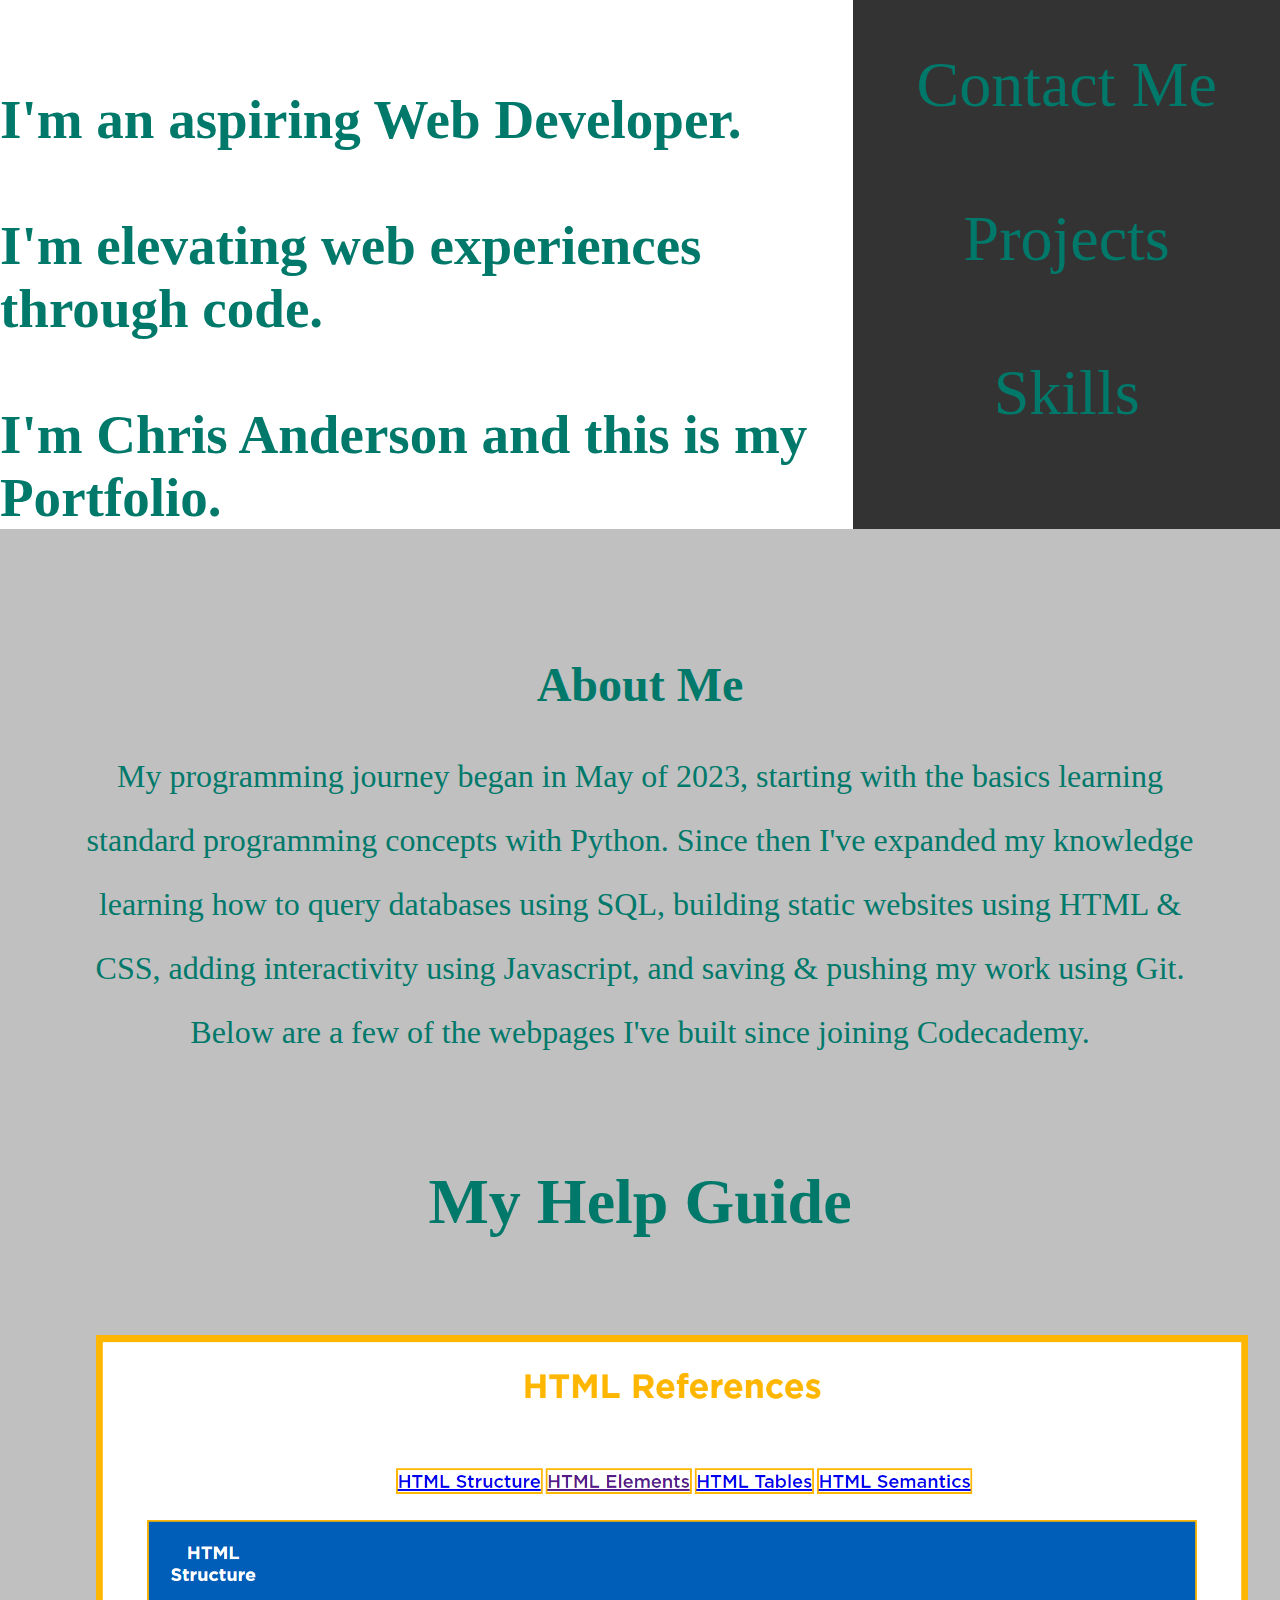
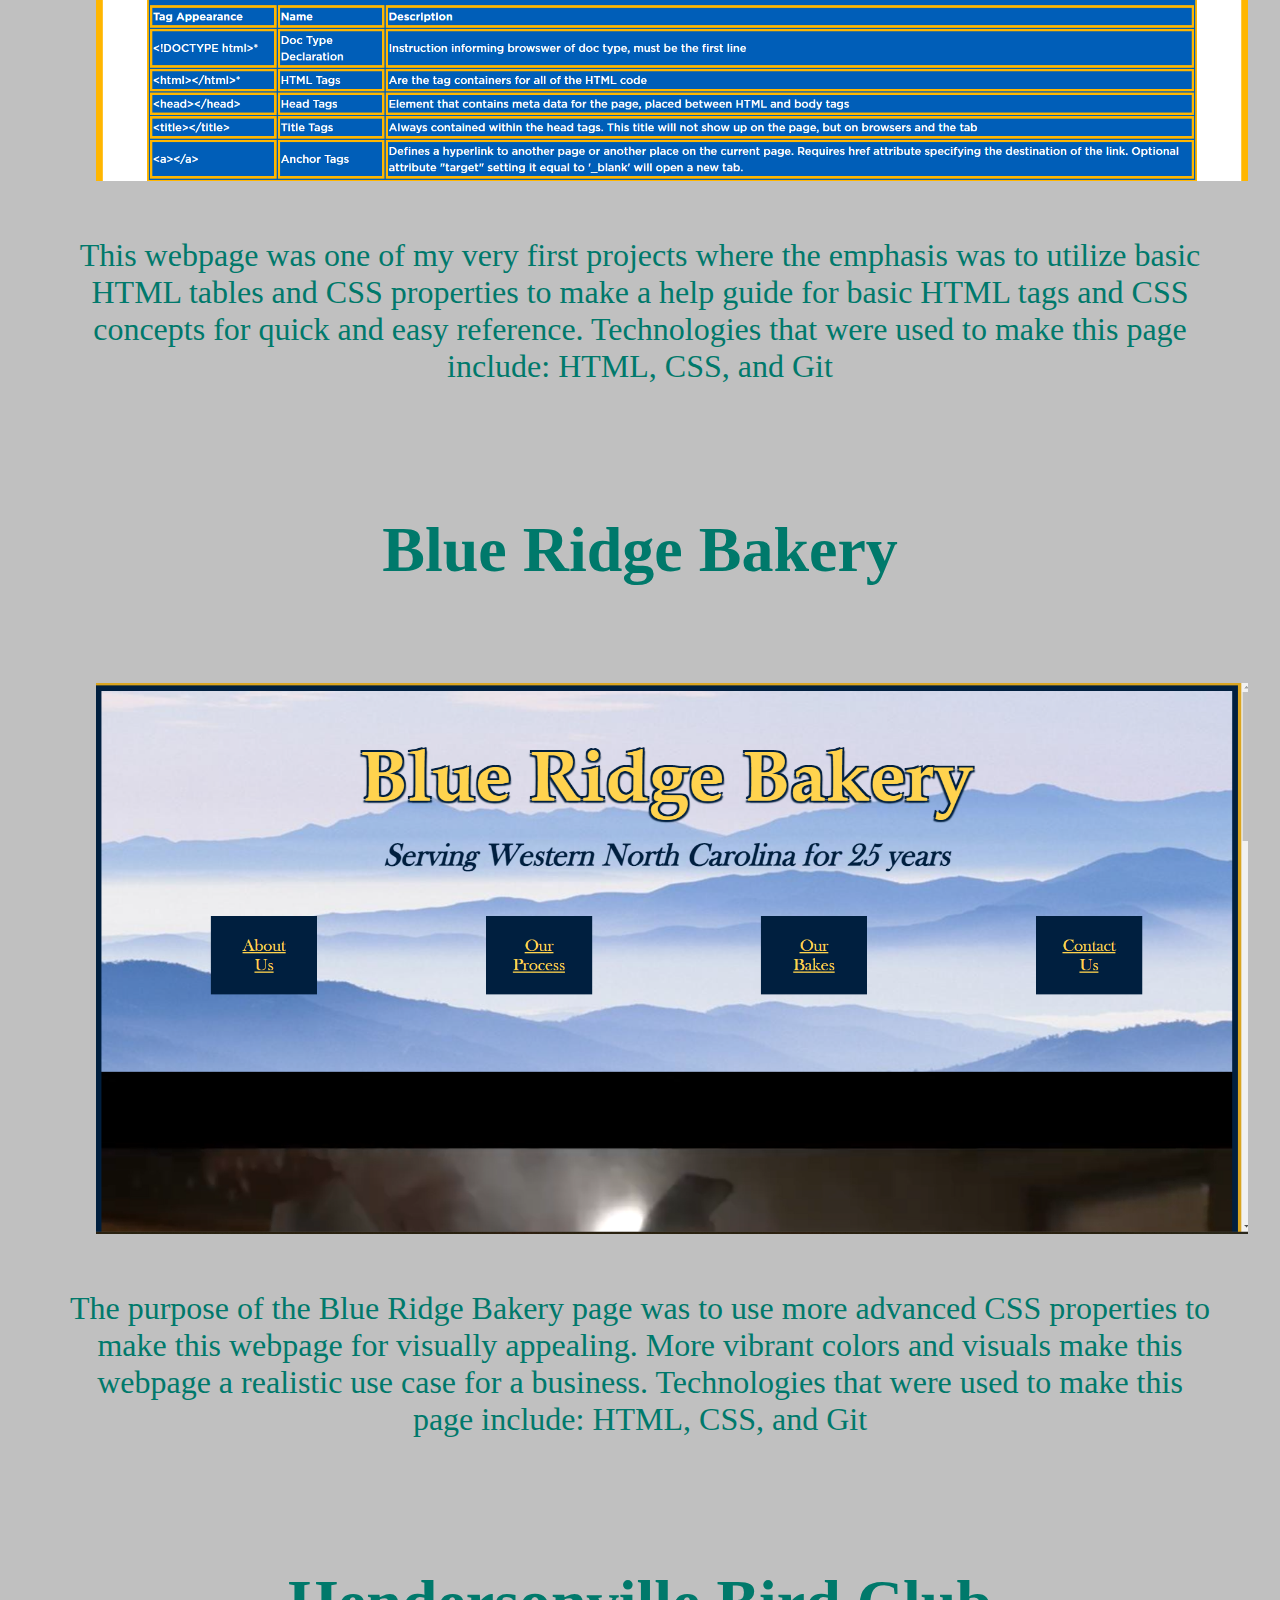
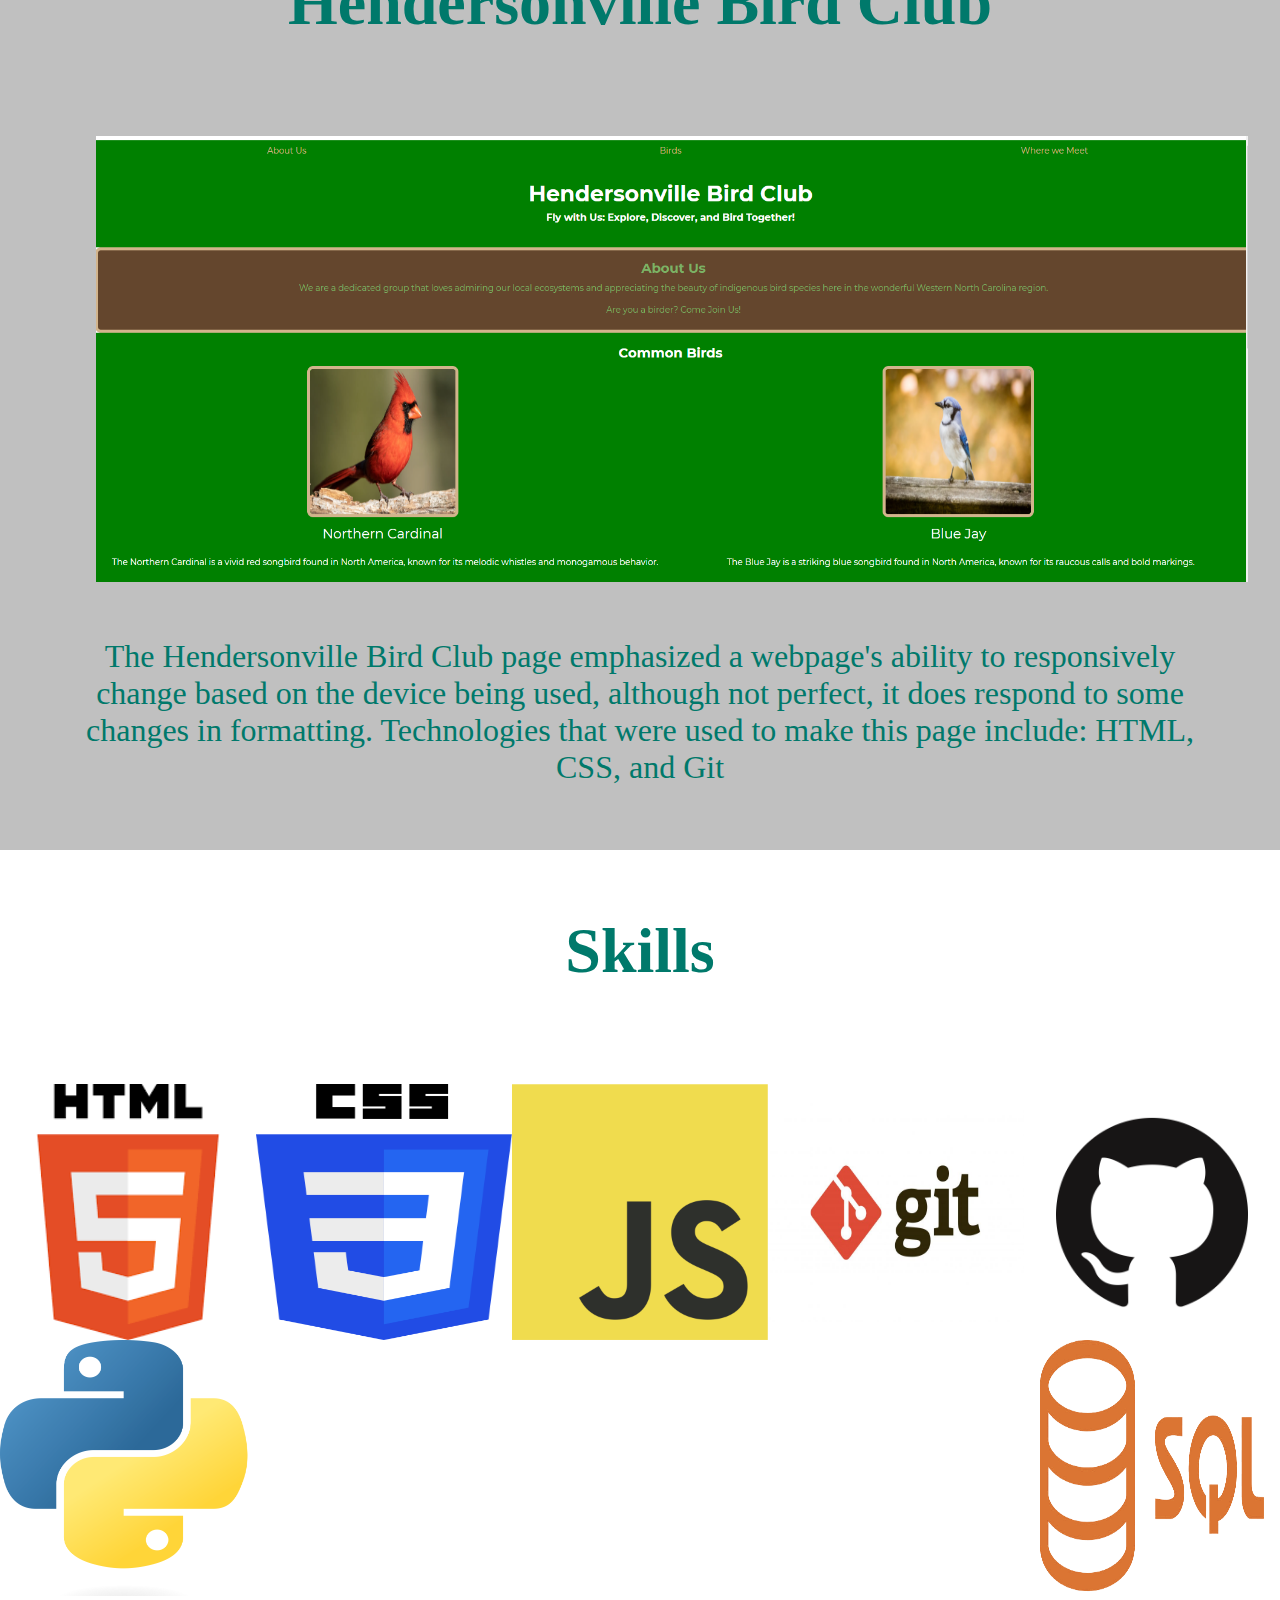
<file: index.html>
<!DOCTYPE html>
<html>
    <head>
        <title>Portfolio</title>
        <link href="./portfolio.css" rel="stylesheet">
    </head>
    <body>
        <header>
            <div class="top">
                <h1>I'm an aspiring Web Developer. <br><br>I'm elevating web experiences through code. <br><br> I'm Chris Anderson and this is my Portfolio. </h1>
            </div>
            <div class="bottom">
                <nav>
                    <ul class ="list">
                        <li class="stuff"><a href="./portfolio_contact.html">Contact Me</a></li>
                        <li class = "stuff" id = 'pro'>Projects</li>
                            <ol id = "pros">
                                <li><a href="#HG">My Help Guide</a></li>
                                <li><a href="#BRB">Blue Ridge Bakery</a></li>
                                <li><a href="#HBC">Hendersonville Bird Club</a></li>
                                <li id="no">Close</li>
                            </ol>
                        <li class="stuff"><a href="#ski">Skills</a></li>
                    </ul>
                </nav>
            </div>
        </header>
        <main>
            <div class = "ab">
                <h2>About Me</h2>
                <p>My programming journey began in May of 2023, starting with the basics learning standard programming concepts with Python. Since then I've expanded my knowledge learning how to query 
                    databases using SQL, building static websites using HTML & CSS, adding interactivity using Javascript, and saving & pushing my work using Git. Below are a few of the webpages I've built since joining Codecademy.
                </p>
            </div>
            <br>
            <div id="projects">
                <section>
                    <h2 class="title" id="HG"><a href="./resources/pages/HG/HTML.html" >My Help Guide</a></h2>
                    <img class="page" src="./resources/resources/Help_Guide.png">
                    <p class="content">This webpage was one of my very first projects where the emphasis was to utilize basic HTML tables and CSS properties to make a help guide for basic HTML tags and CSS concepts for quick and
                        easy reference. Technologies that were used to make this page include: HTML, CSS, and Git</p>
                </section>
                <section>
                    <h2 class="title" id="BRB"><a href="./resources/pages/BRB/BRB.html" >Blue Ridge Bakery</a></h2>
                    <img class="page" src="./resources/resources/BRB.png">
                    <p class="content">The purpose of the Blue Ridge Bakery page was to use more advanced CSS properties to make this webpage for visually appealing. More vibrant colors and visuals make this webpage a realistic use case for a business.
                    Technologies that were used to make this page include: HTML, CSS, and Git</p>
                </section>
                <section>
                    <h2 class="title" id="HBC"><a href="./resources/pages/HBC/HB.html" >Hendersonville Bird Club</a></h2>
                    <img class="page" src="./resources/resources/Birding.png">
                    <p class="content">The Hendersonville Bird Club page emphasized a webpage's ability to responsively change based on the device being used, although not perfect, it does respond to some changes in formatting.
                    Technologies that were used to make this page include: HTML, CSS, and Git</p>
                </section>
            </div>
        </main>
        <footer>
            <h2 id="ski">Skills</h2>
            <p id="tech"></p>
                <div id="techs">
                    <img class="img" src="./resources/resources/HTML.png">
                    <img class="img" src="./resources/resources/CSS.png">
                    <img class="img" src="./resources/resources/JS.png">
                    <img class="img" src="./resources/resources/git.jpg">
                    <img class="img" src="./resources/resources/github.png">
                    <img class="img" src="./resources/resources/Python.png">
                    <img class="img" src="./resources/resources/SQL.png">
                </div>
            <p id="cloz">Close</p>
        </footer>

        <script type="text/javascript" src="./portfolio.js"></script>
    </body>
    
</html>
</file>
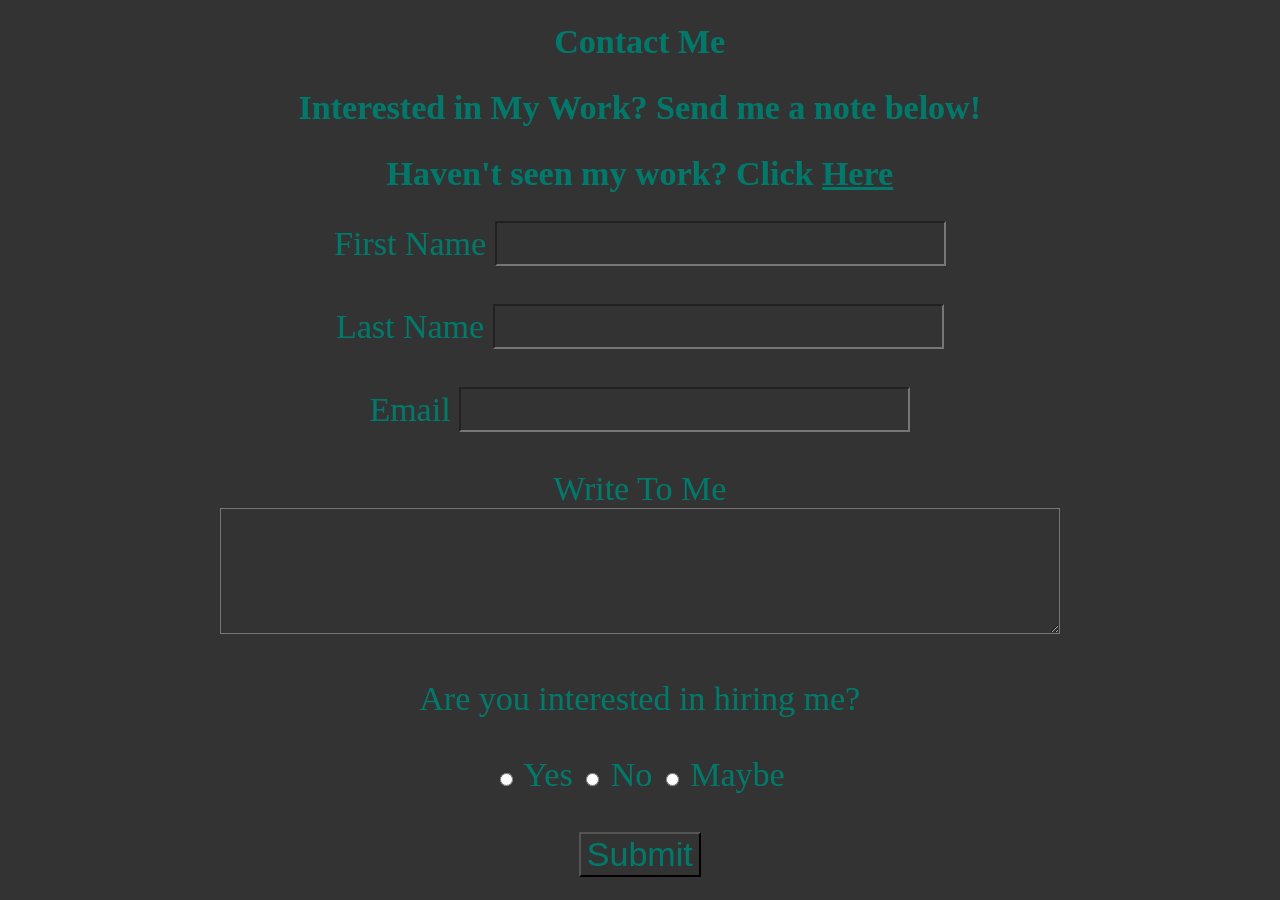
<file: portfolio_contact.html>
<!DOCTYPE html>
<html>
    <head>
        <title>Contact Me</title>
        <link href="./resources/css/portfolio_contact.css" rel="stylesheet">
    </head>
    <body>
        <header>
            <h1>Contact Me</h1>
        </header>
        <main>
            <h2>Interested in My Work? Send me a note below!</h2>
            <h2>Haven't seen my work? Click <a href="./portfolio_main.html">Here</a></h2>
            <form>
                <label for="fn">First Name</label>
                <input type="text" name="fn" id="fn" required>
                <br>
                <br>
                <label for="ln">Last Name</label>
                <input type="text" name="ln" id="ln" required>
                <br>
                <br>
                <label for="em">Email</label>
                <input type="text" name="em" id="em" required>
                <br>
                <br>
                <label for="response">Write To Me</label>
                <br>
                <textarea name="response" id="response" rows="3" cols="40"></textarea>
                <br>
                <br>
                <span>Are you interested in hiring me?</span>
                <br>
                <br>
                <input type="radio" name="work" id="yes" value="yes">
                <label for="yes">Yes</label>
                <input type="radio" name="work" id="no" value="no">
                <label for="no">No</label>
                <input type="radio" name="work" id="maybe" value="maybe">
                <label for="maybe">Maybe</label>
                <br>
                <br>
                <input type="submit" value="Submit">
            </form>
        </main>
    </body>
</html>
</file>
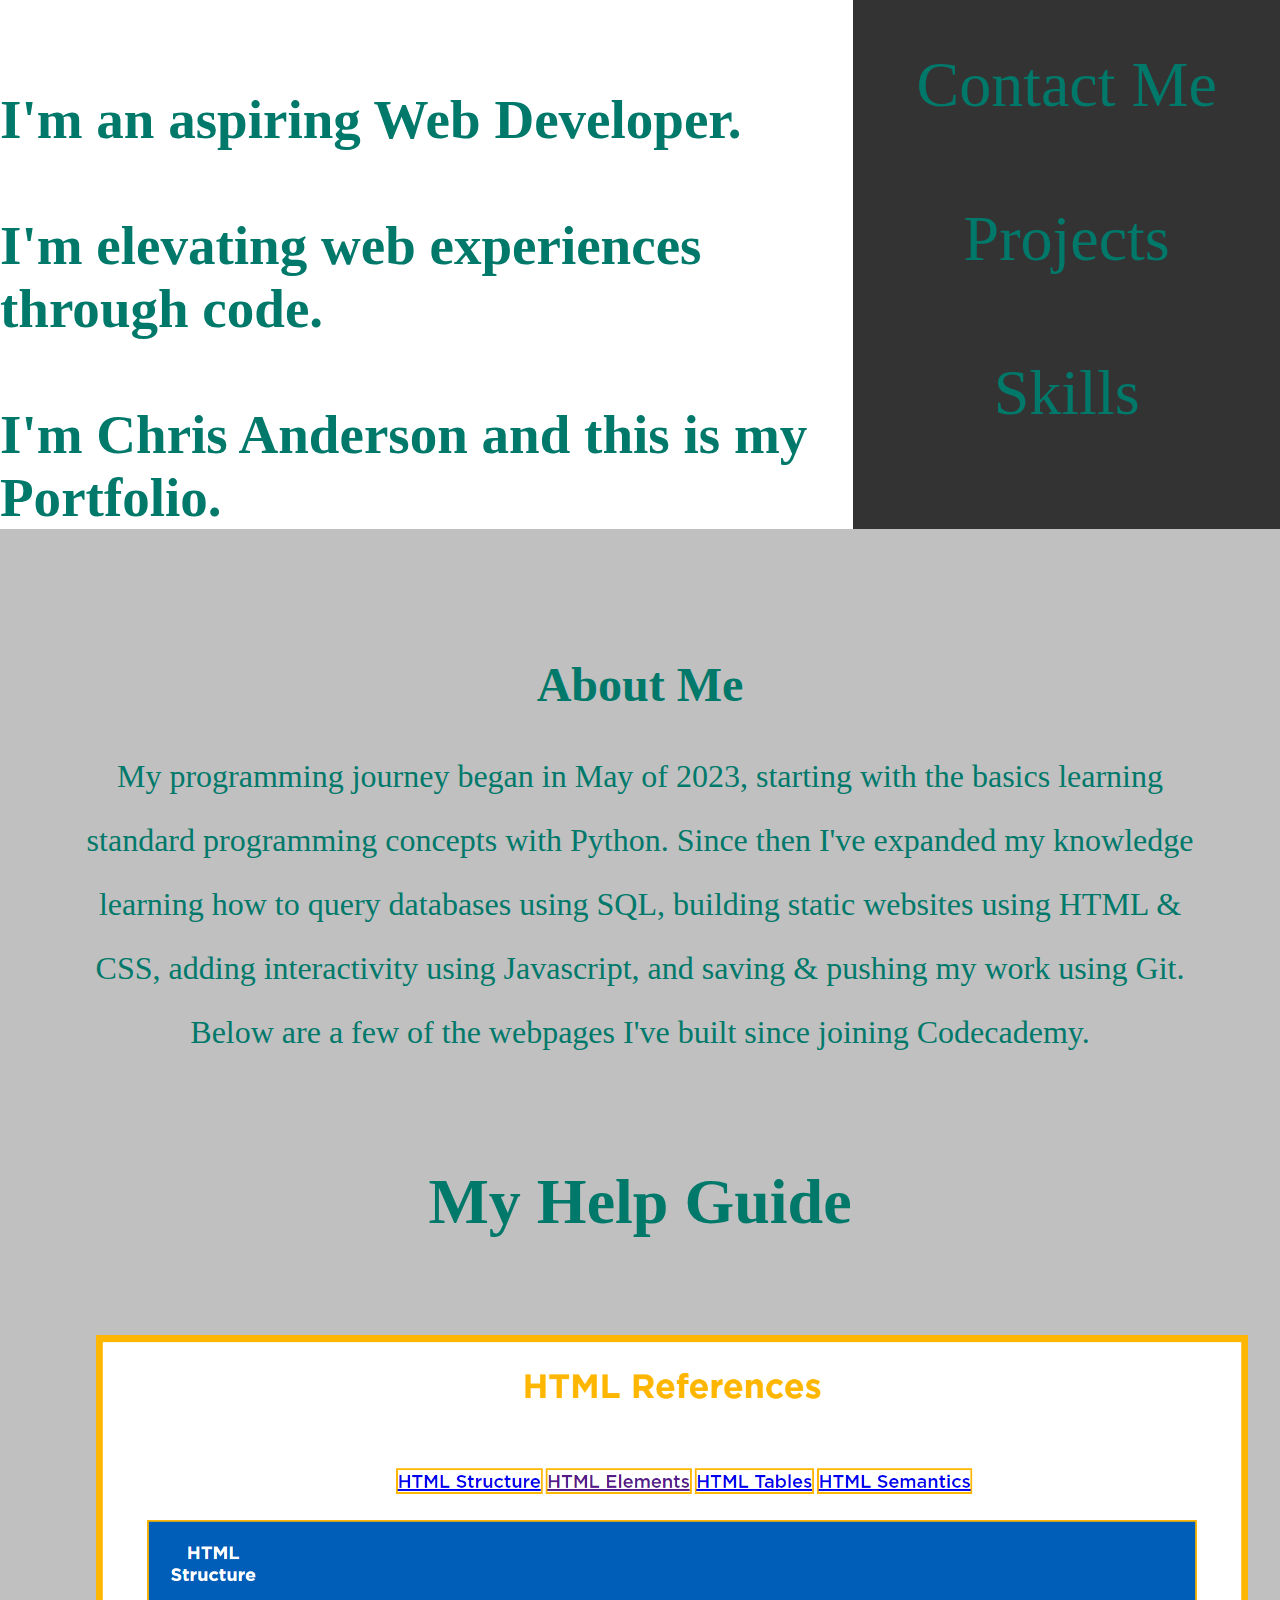
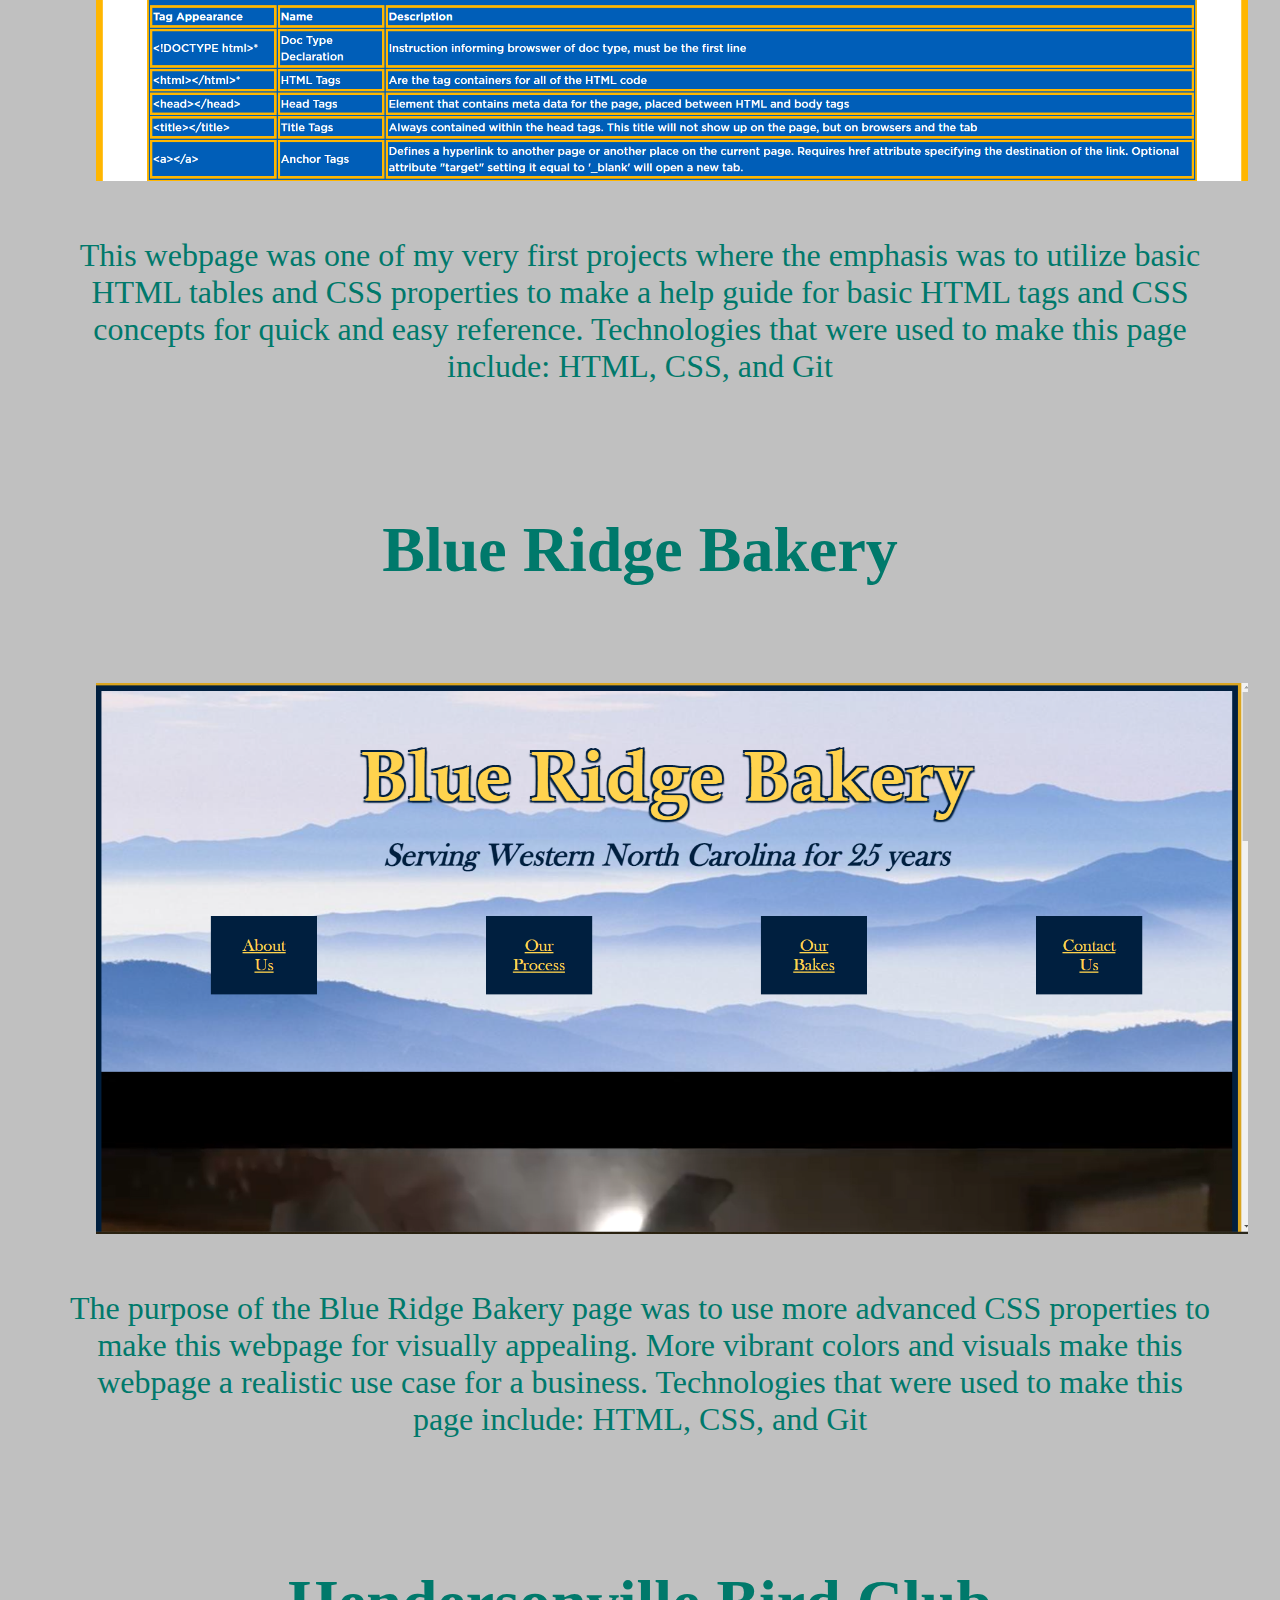
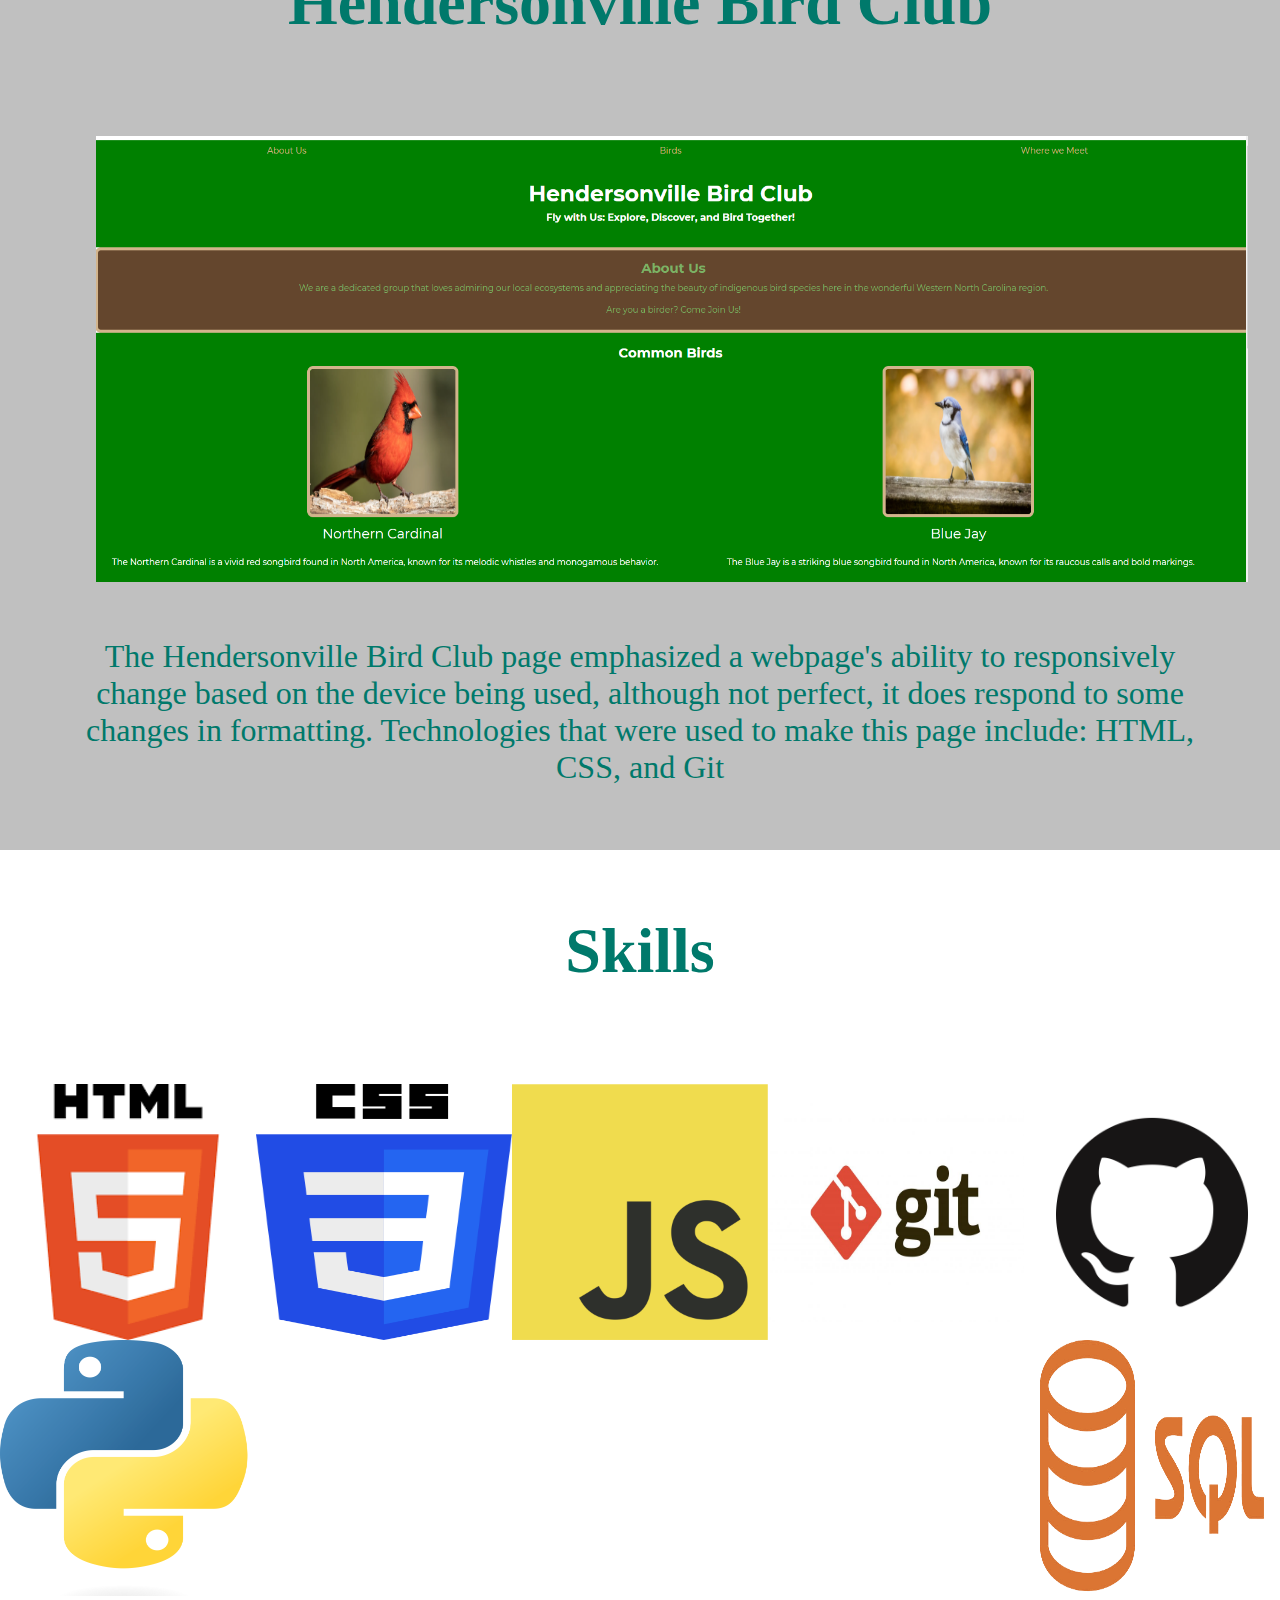
<file: portfolio_main.html>
<!DOCTYPE html>
<html>
    <head>
        <title>Portfolio</title>
        <link href="./portfolio.css" rel="stylesheet">
    </head>
    <body>
        <header>
            <div class="top">
                <h1>I'm an aspiring Web Developer. <br><br>I'm elevating web experiences through code. <br><br> I'm Chris Anderson and this is my Portfolio. </h1>
            </div>
            <div class="bottom">
                <nav>
                    <ul class ="list">
                        <li class="stuff"><a href="./portfolio_contact.html">Contact Me</a></li>
                        <li class = "stuff" id = 'pro'>Projects</li>
                            <ol id = "pros">
                                <li><a href="#HG">My Help Guide</a></li>
                                <li><a href="#BRB">Blue Ridge Bakery</a></li>
                                <li><a href="#HBC">Hendersonville Bird Club</a></li>
                                <li id="no">Close</li>
                            </ol>
                        <li class="stuff"><a href="#ski">Skills</a></li>
                    </ul>
                </nav>
            </div>
        </header>
        <main>
            <div class = "ab">
                <h2>About Me</h2>
                <p>My programming journey began in May of 2023, starting with the basics learning standard programming concepts with Python. Since then I've expanded my knowledge learning how to query 
                    databases using SQL, building static websites using HTML & CSS, adding interactivity using Javascript, and saving & pushing my work using Git. Below are a few of the webpages I've built since joining Codecademy.
                </p>
            </div>
            <br>
            <div id="projects">
                <section>
                    <h2 class="title" id="HG"><a href="./resources/pages/HG/HTML.html" >My Help Guide</a></h2>
                    <img class="page" src="./resources/resources/Help_Guide.png">
                    <p class="content">This webpage was one of my very first projects where the emphasis was to utilize basic HTML tables and CSS properties to make a help guide for basic HTML tags and CSS concepts for quick and
                        easy reference. Technologies that were used to make this page include: HTML, CSS, and Git</p>
                </section>
                <section>
                    <h2 class="title" id="BRB"><a href="./resources/pages/BRB/BRB.html" >Blue Ridge Bakery</a></h2>
                    <img class="page" src="./resources/resources/BRB.png">
                    <p class="content">The purpose of the Blue Ridge Bakery page was to use more advanced CSS properties to make this webpage for visually appealing. More vibrant colors and visuals make this webpage a realistic use case for a business.
                    Technologies that were used to make this page include: HTML, CSS, and Git</p>
                </section>
                <section>
                    <h2 class="title" id="HBC"><a href="./resources/pages/HBC/HB.html" >Hendersonville Bird Club</a></h2>
                    <img class="page" src="./resources/resources/Birding.png">
                    <p class="content">The Hendersonville Bird Club page emphasized a webpage's ability to responsively change based on the device being used, although not perfect, it does respond to some changes in formatting.
                    Technologies that were used to make this page include: HTML, CSS, and Git</p>
                </section>
            </div>
        </main>
        <footer>
            <h2 id="ski">Skills</h2>
            <p id="tech"></p>
                <div id="techs">
                    <img class="img" src="./resources/resources/HTML.png">
                    <img class="img" src="./resources/resources/CSS.png">
                    <img class="img" src="./resources/resources/JS.png">
                    <img class="img" src="./resources/resources/git.jpg">
                    <img class="img" src="./resources/resources/github.png">
                    <img class="img" src="./resources/resources/Python.png">
                    <img class="img" src="./resources/resources/SQL.png">
                </div>
            <p id="cloz">Close</p>
        </footer>

        <script type="text/javascript" src="./portfolio.js"></script>
    </body>
    
</html>
</file>
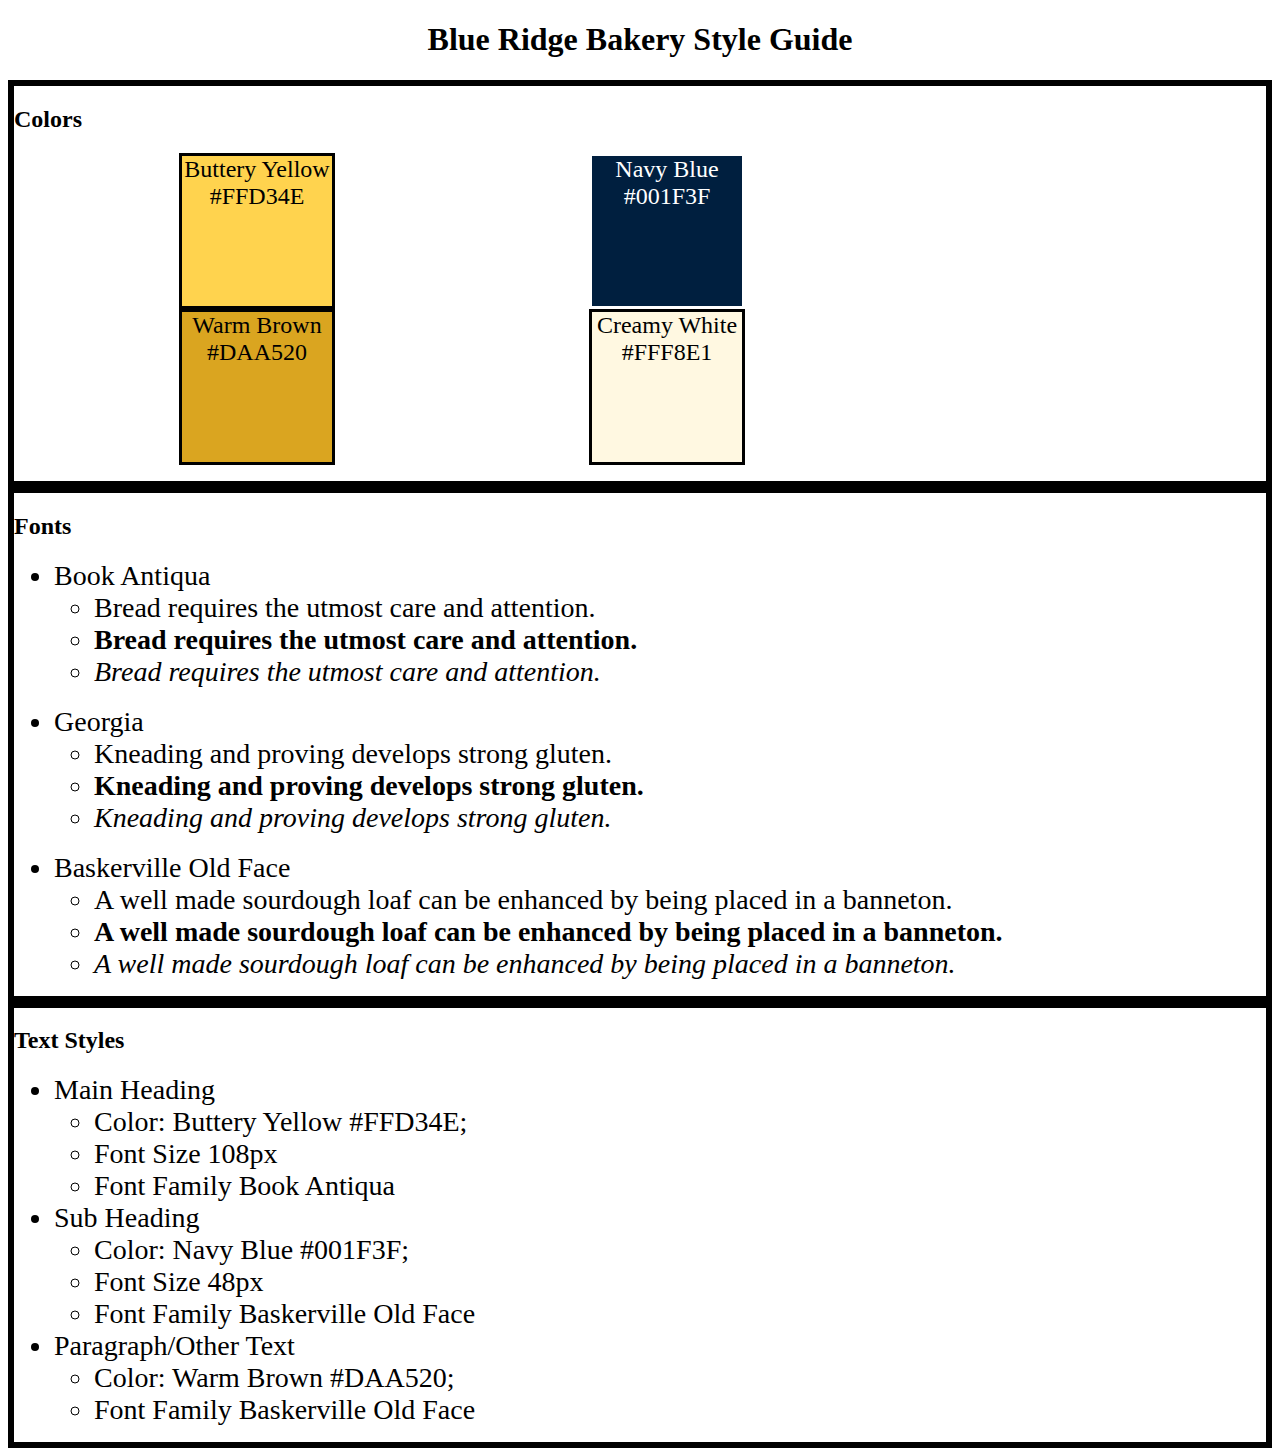
<file: resources/pages/BRB/Style.html>
<!DOCTYPE html>
<html>
    <head>
        <title>Style Page</title>
        <link href="Resources/CSS/style.css" rel="stylesheet">
    </head>
    <body>
        <header>
            <h1>Blue Ridge Bakery Style Guide</h1>
        </header>
        <section>
            <h2>Colors</h2>
                <ul id="colors">
                    <li id="but">Buttery Yellow #FFD34E</li>
                    <li id="nav">Navy Blue #001F3F</li>
                    <li id="war">Warm Brown #DAA520</li>
                    <li id="cre">Creamy White #FFF8E1</li>
                </ul>
        </section>
        <section>
            <h2>Fonts</h2>
                <ul>
                    <li id="ba">Book Antiqua</li>
                        <ul id="bali">
                            <li>Bread requires the utmost care and attention.</li>
                            <li id="bab">Bread requires the utmost care and attention.</li>
                            <li id="bai">Bread requires the utmost care and attention.</li>
                            <br>
                        </ul>
                    <li id="ge">Georgia</li>
                        <ul id="geli">
                            <li>Kneading and proving develops strong gluten.</li>
                            <li id="geb">Kneading and proving develops strong gluten.</li>
                            <li id="gei">Kneading and proving develops strong gluten.</li>
                            <br>
                        </ul>
                    <li id="bk">Baskerville Old Face</li>
                        <ul id="bkli">
                            <li>A well made sourdough loaf can be enhanced by being placed in a banneton.</li>
                            <li id="babb">A well made sourdough loaf can be enhanced by being placed in a banneton.</li>
                            <li id="baii">A well made sourdough loaf can be enhanced by being placed in a banneton.</li>
                        </ul>
                </ul>
        </section>
        <section>
            <h2>Text Styles</h2>
                <ul>
                    <li class="style">Main Heading</li>
                        <ul class="styles">
                            <li>Color: Buttery Yellow #FFD34E;</li>
                            <li>Font Size 108px</li>
                            <li>Font Family Book Antiqua</li>
                        </ul>
                    <li class="style">Sub Heading</li>
                        <ul class="styles">
                            <li>Color: Navy Blue #001F3F;</li>
                            <li>Font Size 48px</li>
                            <li>Font Family Baskerville Old Face</li>
                        </ul>
                    <li class="style">Paragraph/Other Text</li>
                        <ul class="styles">
                            <li>Color: Warm Brown #DAA520;</li>
                            <li>Font Family Baskerville Old Face</li>
                        </ul>
                </ul>
        </section>
    </body>
</html>
</file>
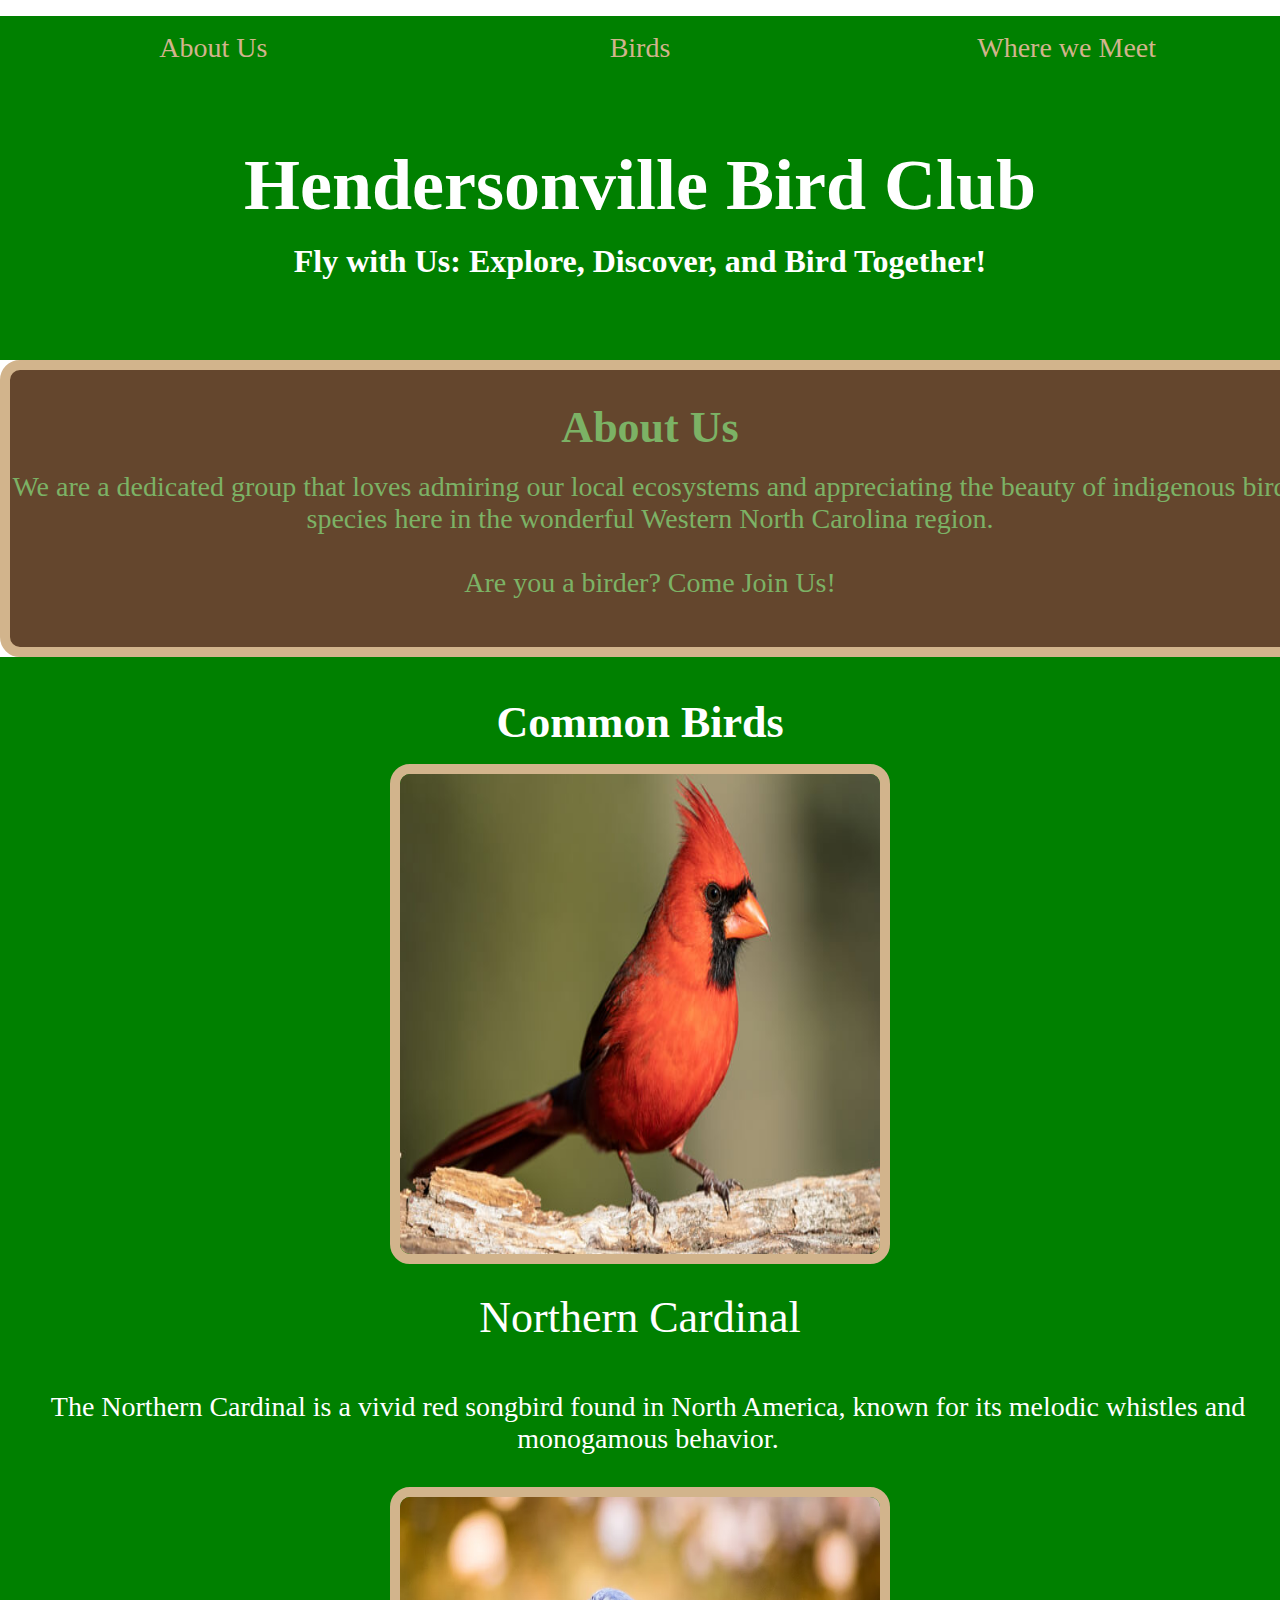
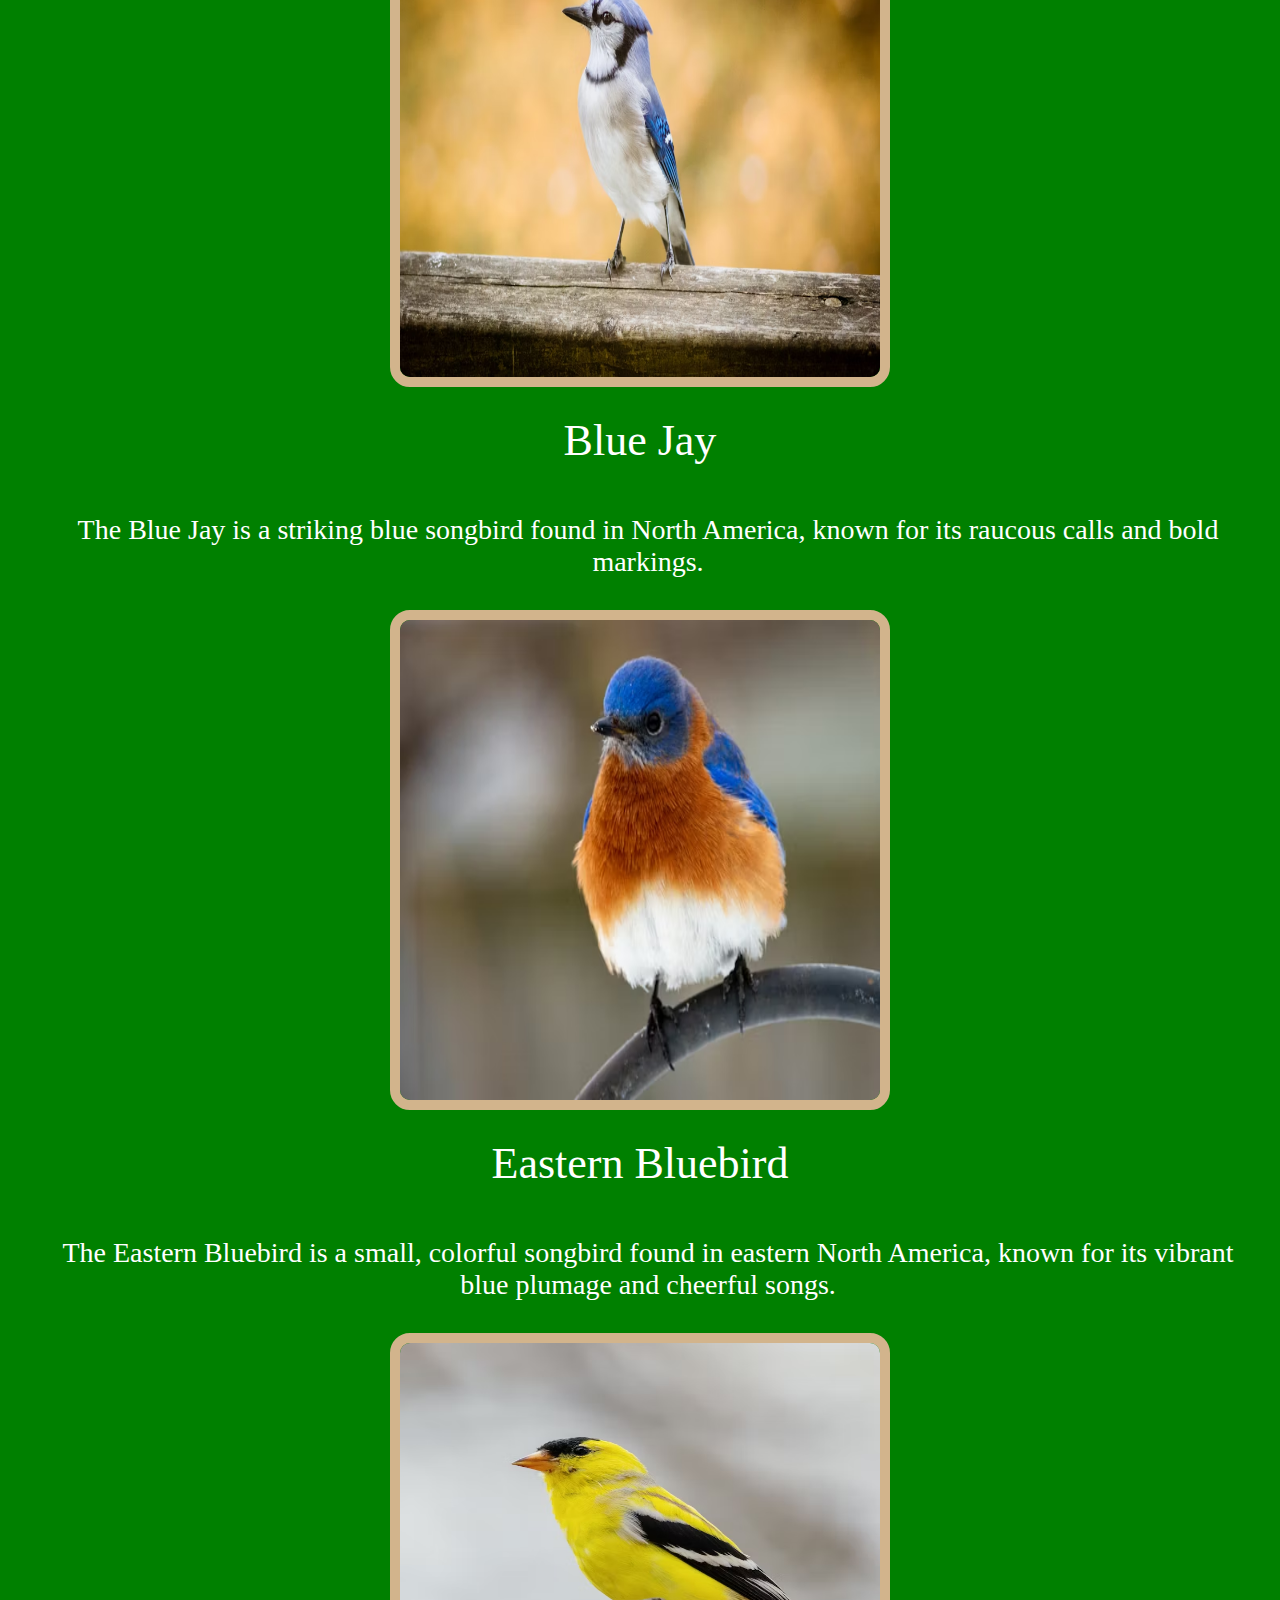
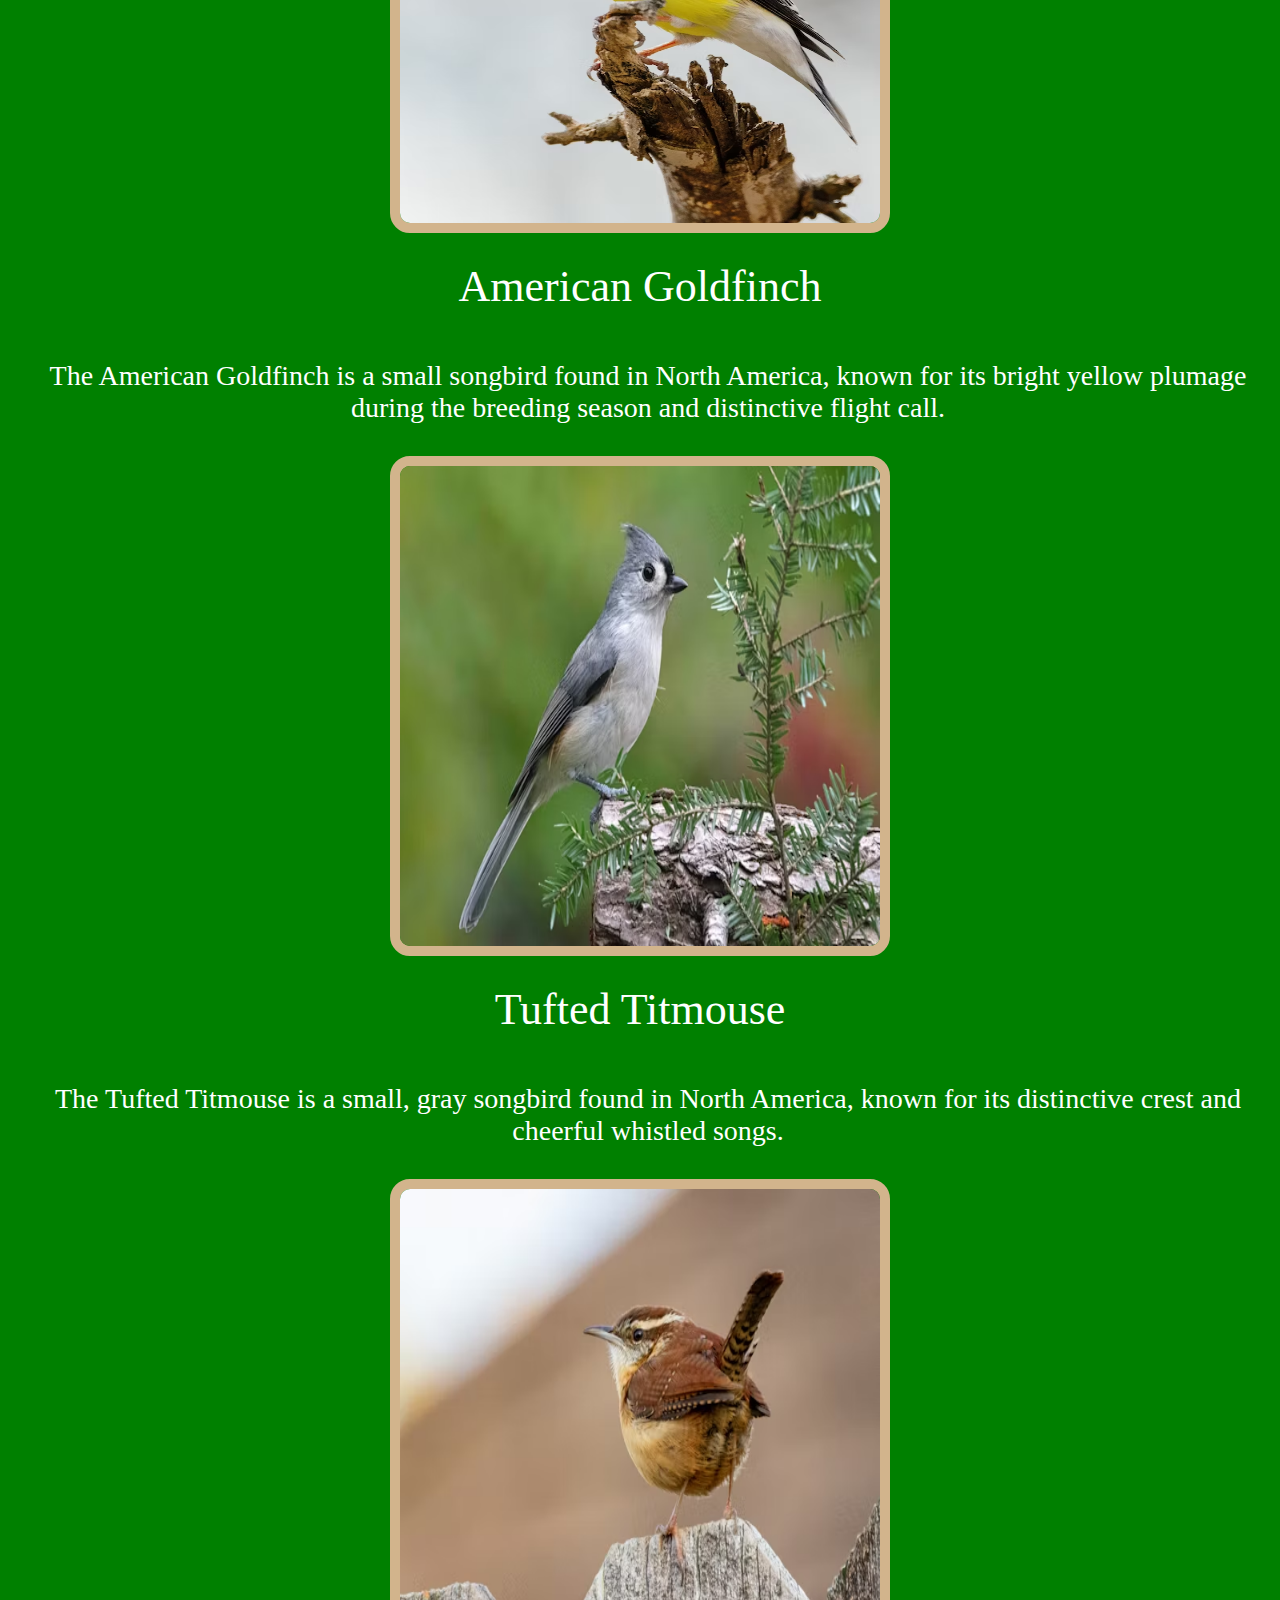
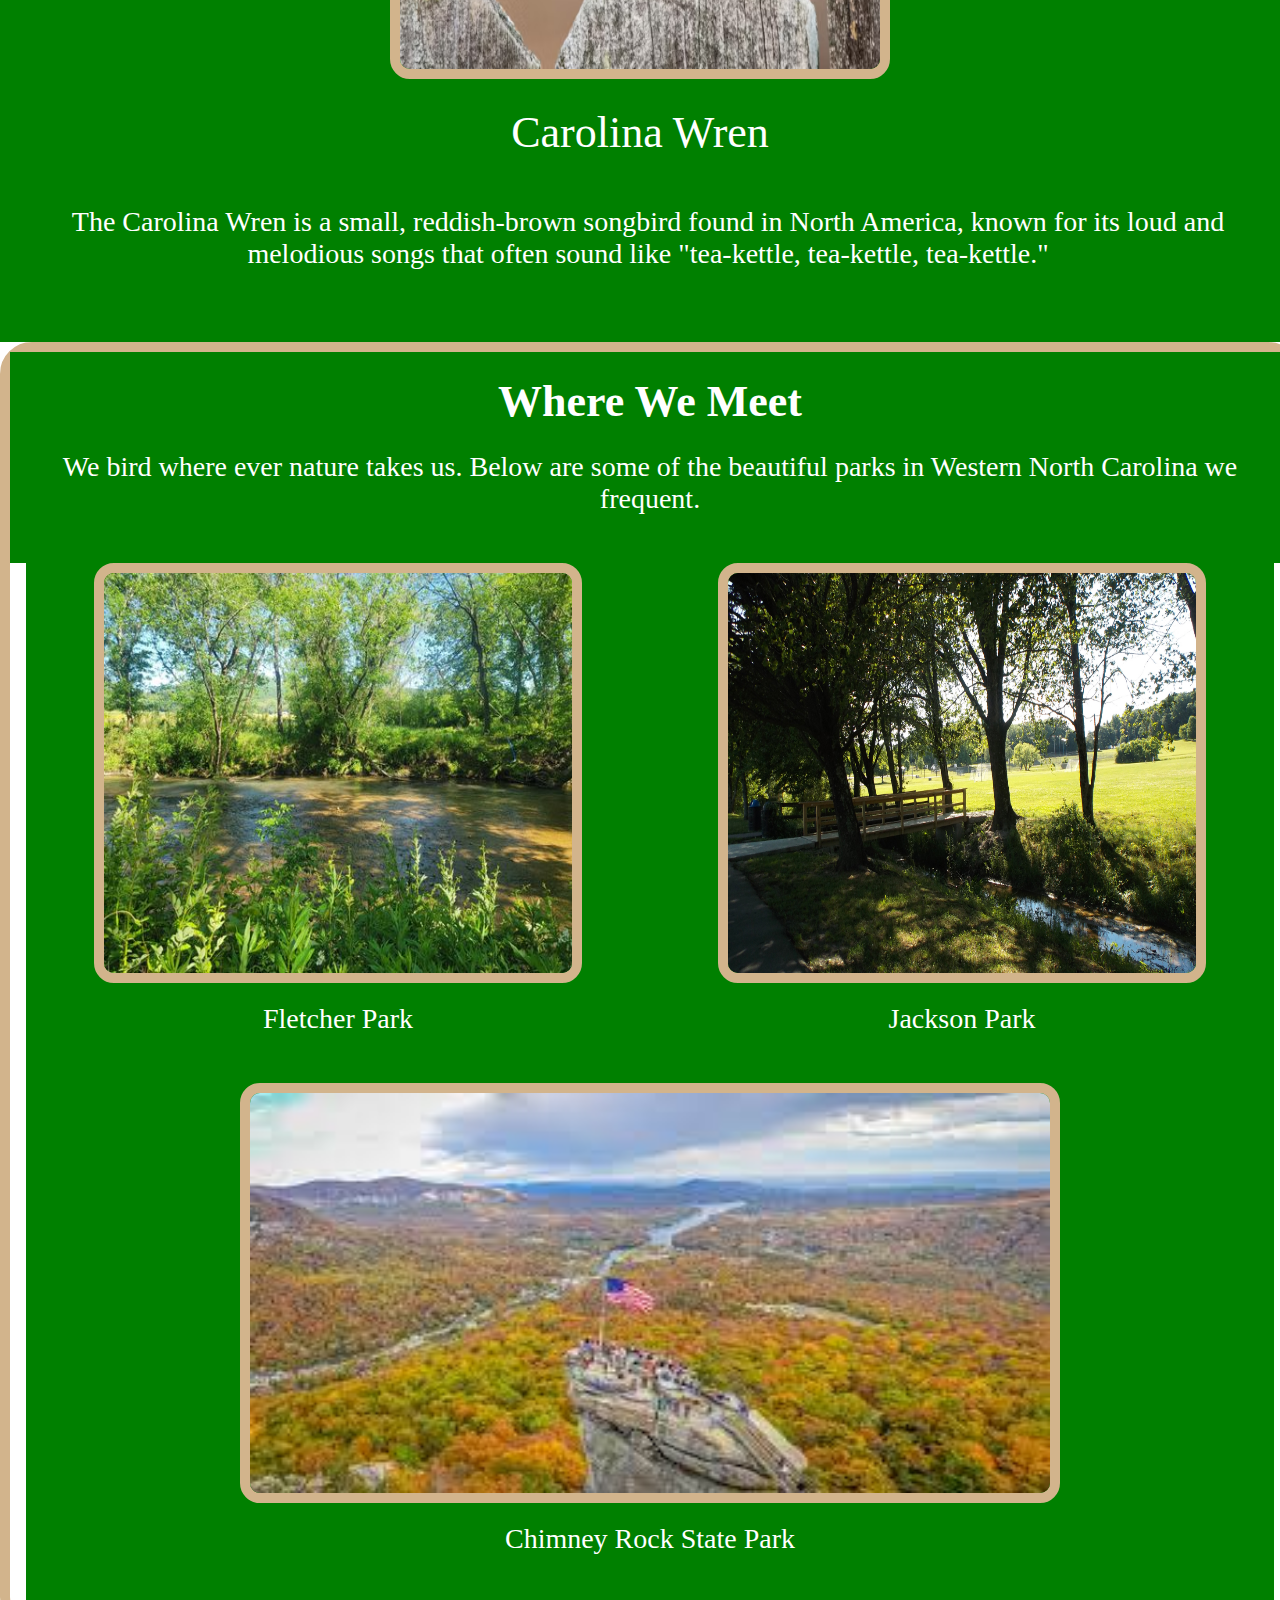
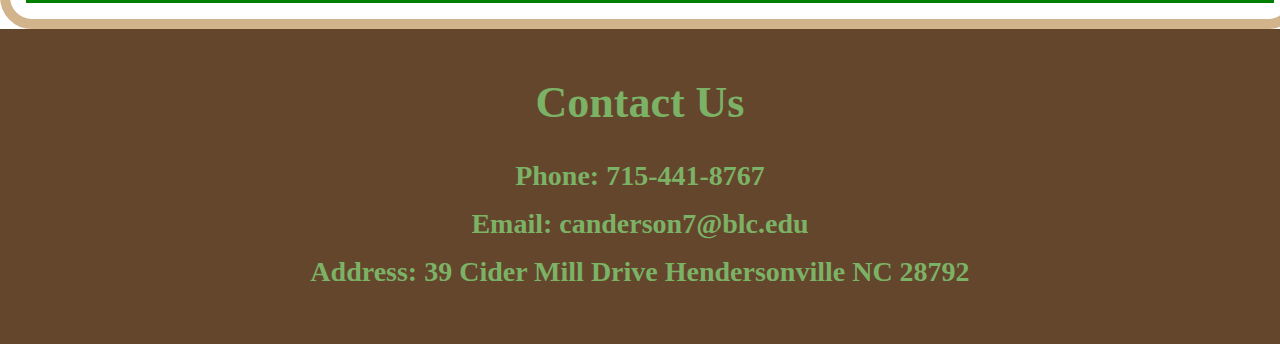
<file: resources/pages/HBC/HB.html>
<!DOCTYPE html>
<html>
    <head>
        <title>Hendersonville Bird Club</title>
        <meta name="viewport" content="width=device-width, initial-scale=1">
        <link href="./Resources/CSS/HB.css" rel="stylesheet">
    </head>
    <body>
        <header>
            <nav>
                <ul>
                    <li>About Us</li>
                    <li>Birds</li>
                    <li>Where we Meet</li>
                </ul>
            </nav>
            <div class="heading">
            <h1>Hendersonville Bird Club</h1>
            <h4>Fly with Us: Explore, Discover, and Bird Together!</h4>
            </div>
        </header>
        <main>
            <div class="about">
                <h2>About Us</h2>
                <br>
                <p>We are a dedicated group that loves admiring our local ecosystems and appreciating the beauty of indigenous 
                    bird species here in the wonderful Western North Carolina region.<p>
                <br>
                <p>Are you a birder? Come Join Us!</p>
            </div>
            <h2 class="title">Common Birds</h2>
            <div class="birds">
                    <figure class="a">
                        <img src="./Resources/Pictures/cardinal.jpg">
                        <figcaption>Northern Cardinal</figcaption>
                        <p>The Northern Cardinal is a vivid red songbird found in North America, known for its melodic whistles and monogamous behavior.</p>
                    </figure>
                    <figure class="b">
                        <img src="./Resources/Pictures/bluejay.avif">
                        <figcaption>Blue Jay</figcaption>
                        <p>The Blue Jay is a striking blue songbird found in North America, known for its raucous calls and bold markings.</p>
                    </figure>
                    <figure class="c">
                        <img src="./Resources/Pictures/bluebird.avif">
                        <figcaption>Eastern Bluebird</figcaption>
                        <p>The Eastern Bluebird is a small, colorful songbird found in eastern North America, known for its vibrant blue plumage and cheerful songs.</p>
                    </figure>
                    <figure class="d">
                        <img src="./Resources/Pictures/goldfinch.avif">
                        <figcaption>American Goldfinch</figcaption>
                        <p>The American Goldfinch is a small songbird found in North America, known for its bright yellow plumage during the breeding season and distinctive flight call.</p>
                    </figure>
                    <figure class="e">
                        <img src="./Resources/Pictures/tufted.avif">
                        <figcaption>Tufted Titmouse</figcaption>
                        <p>The Tufted Titmouse is a small, gray songbird found in North America, known for its distinctive crest and cheerful whistled songs.</p>
                    </figure>
                    <figure class="f">
                        <img src="./Resources/Pictures/wren.avif">
                        <figcaption>Carolina Wren</figcaption>
                        <p>The Carolina Wren is a small, reddish-brown songbird found in North America, known for its loud and melodious songs that often sound like "tea-kettle, tea-kettle, tea-kettle."</p>
                    </figure>
            </div>
            <div class="bottom">
                <div class="meeting">
                    <h2>Where We Meet</h2>
                    <p>We bird where ever nature takes us. Below are some of the beautiful parks in Western North Carolina we frequent.</p>
                </div>
                <div class="meet">
                    <figure class="g">
                        <img src="./Resources/Pictures/FP.jpg">
                        <figcaption>Fletcher Park</figcaption>
                    </figure>
                    <figure class="h">
                        <img src="./Resources/Pictures/JP.jpg">
                        <figcaption>Jackson Park</figcaption>
                    </figure>
                    <figure class="i">
                        <img src="./Resources/Pictures/CR.jpg">
                        <figcaption>Chimney Rock State Park</figcaption>
                    </figure>
                </div>
            </div>
        </main>
        <footer>
            <h2>Contact Us</h2>
            <h4>Phone: 715-441-8767</h4>
            <h4>Email: canderson7@blc.edu</h4>
            <h4>Address: 39 Cider Mill Drive Hendersonville NC 28792</h4>
        </footer>
    </body>
</html>
</file>
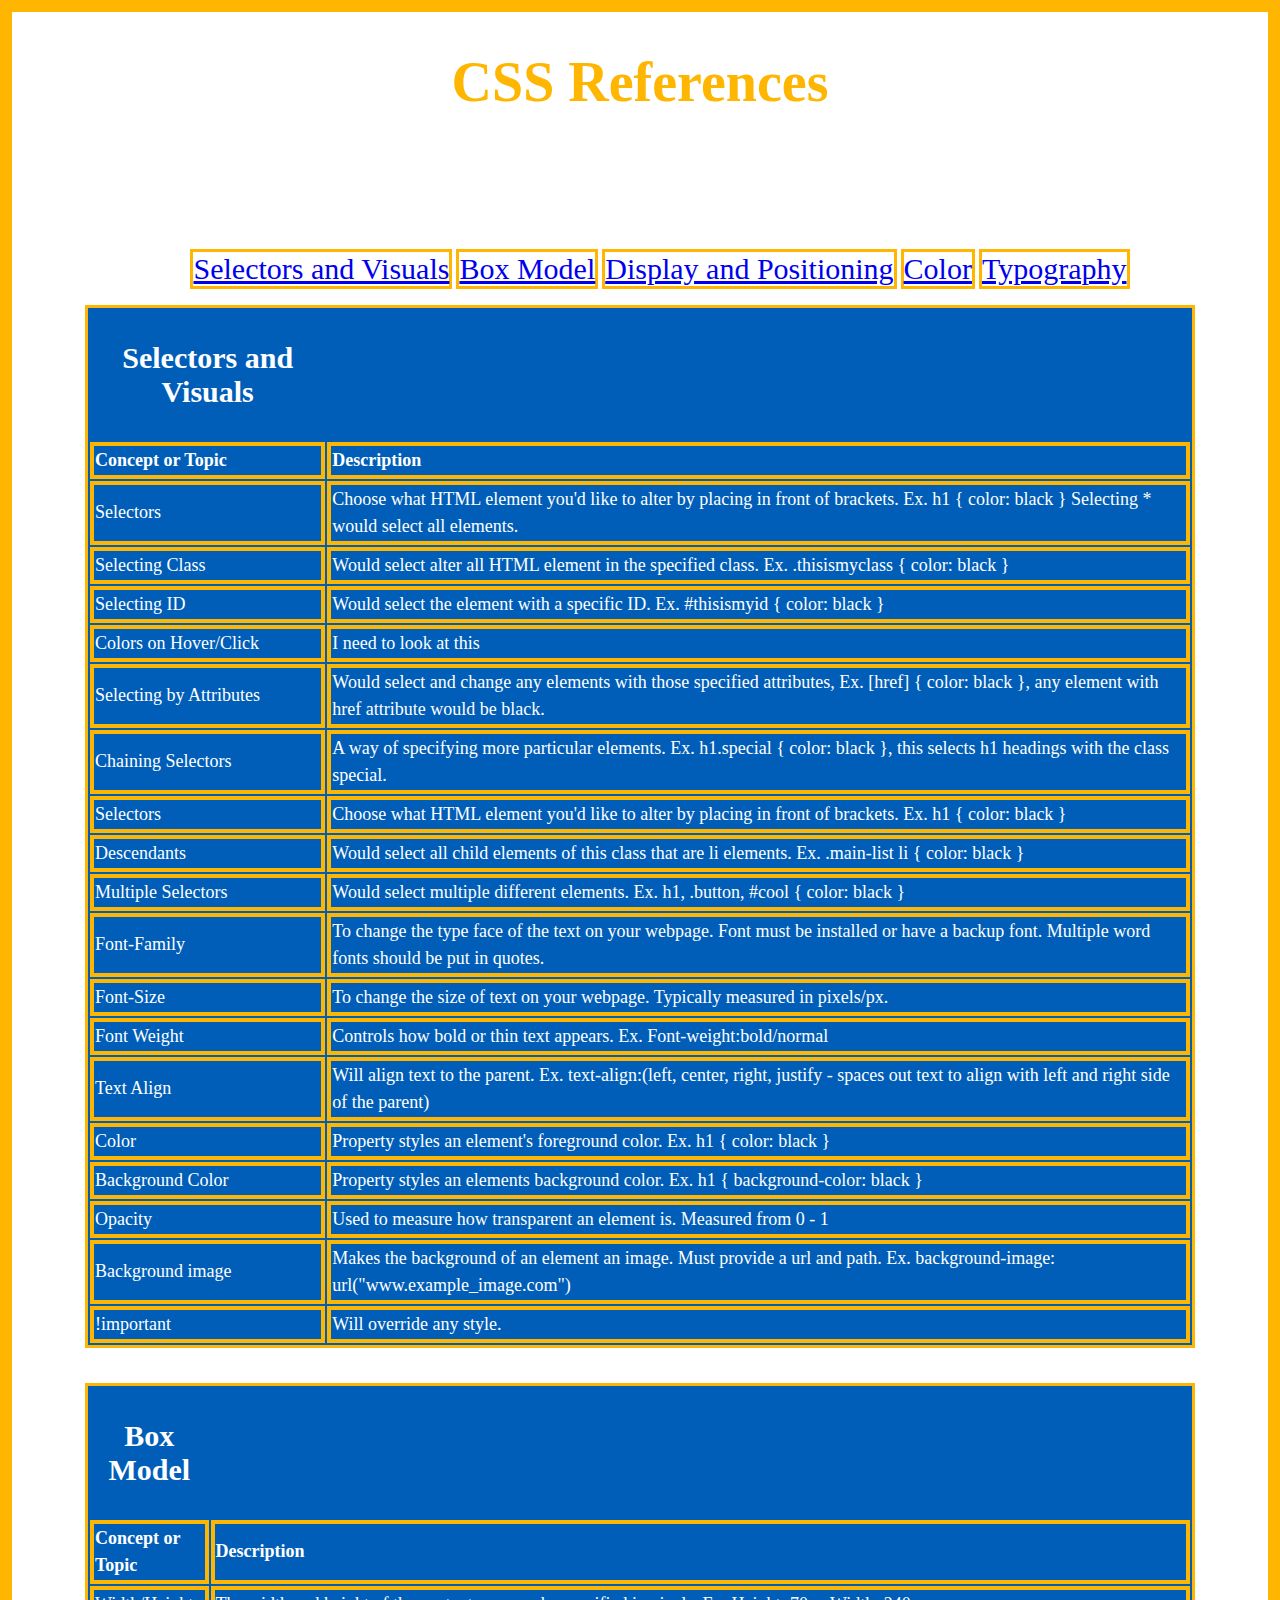
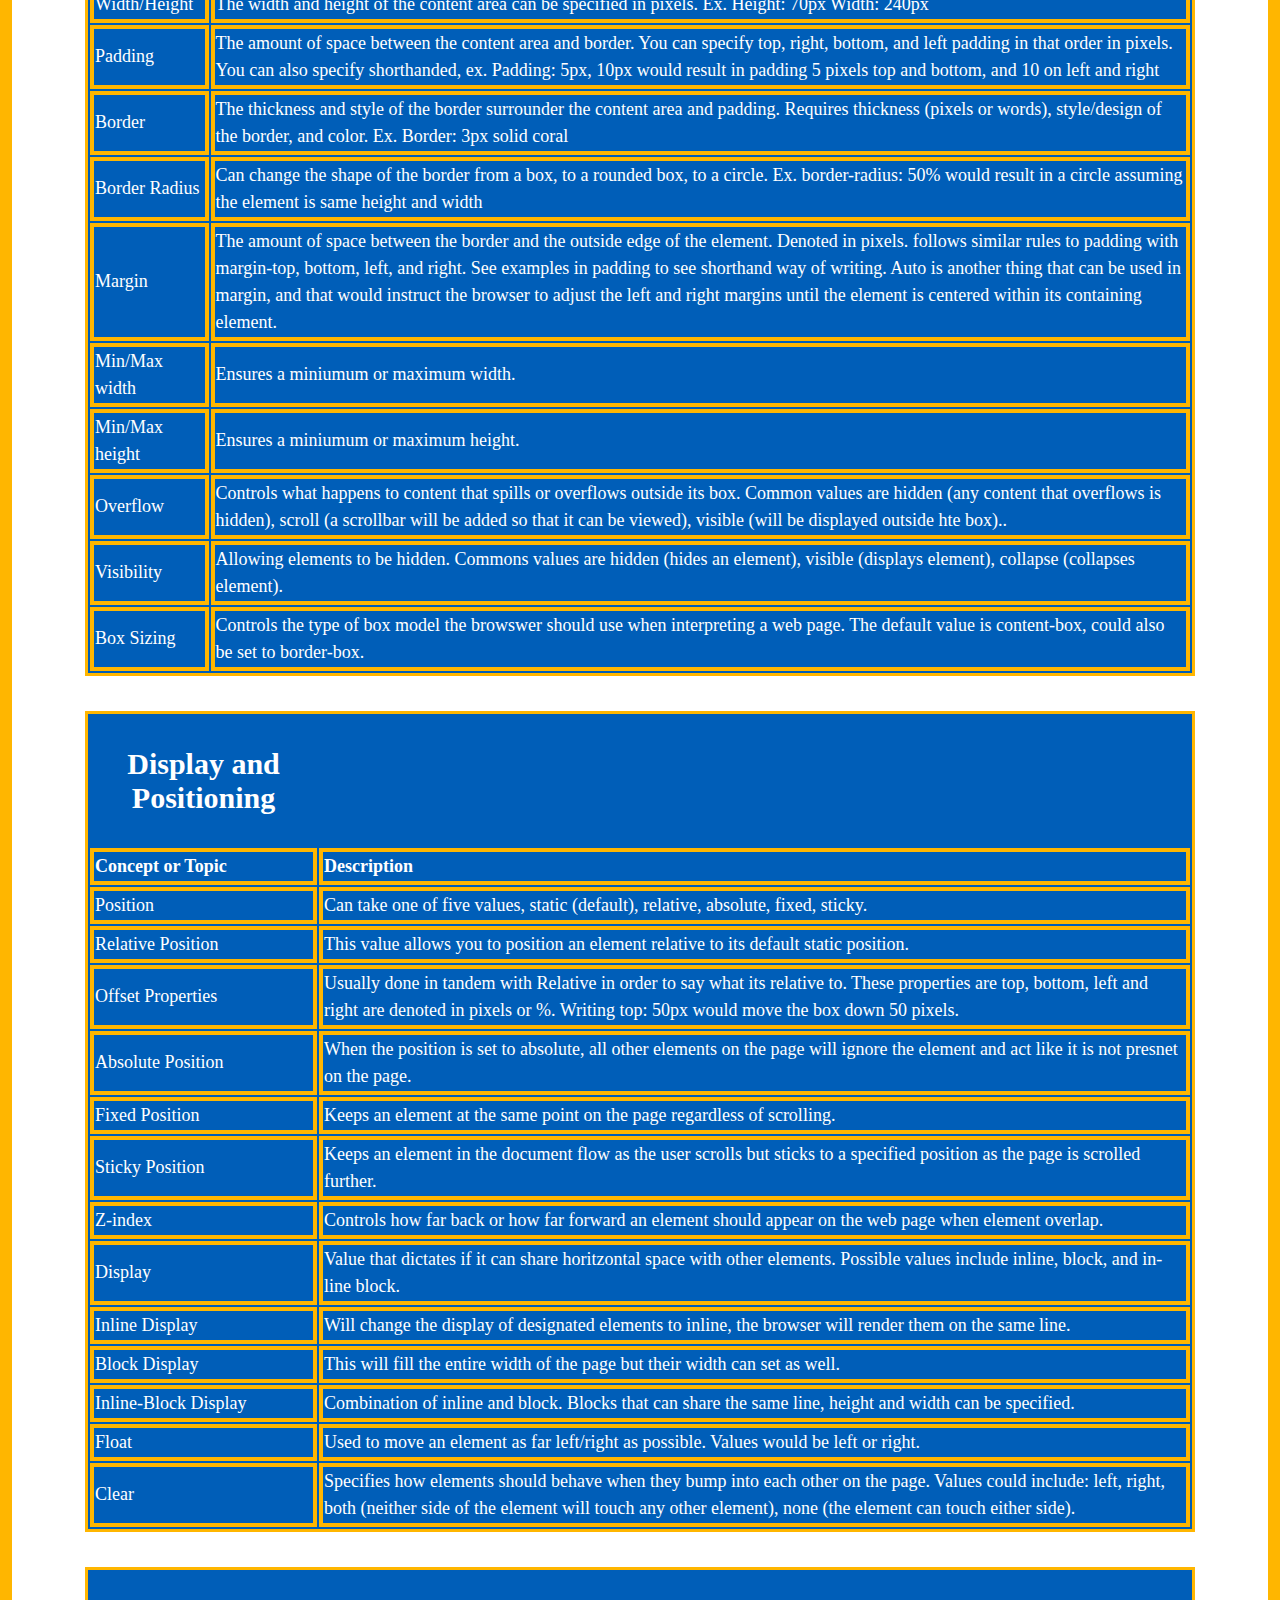
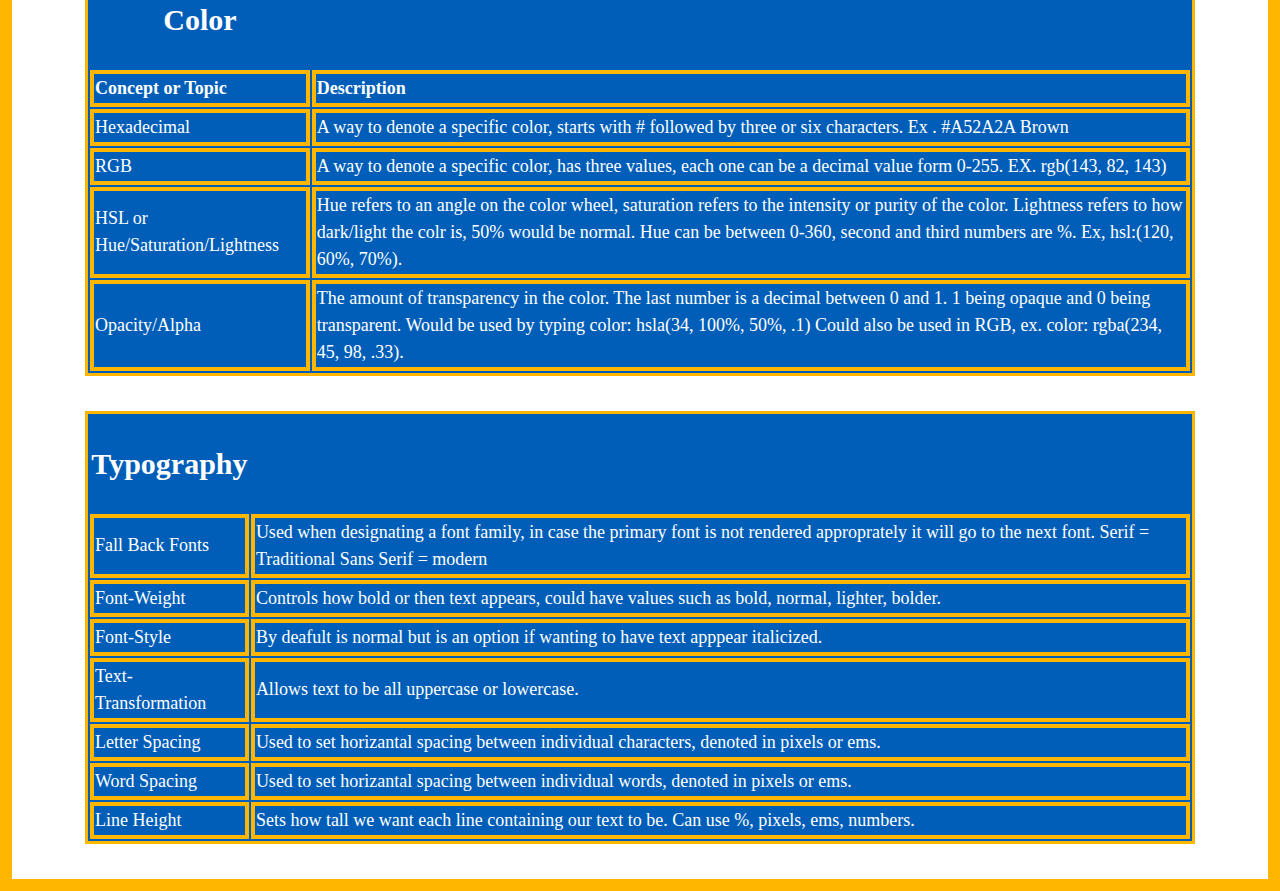
<file: resources/pages/HG/CSS.html>
<!DOCTYPE html>
<html>
    <head>
        <title>CSS References</title>
        <link href="./resources/CSS/CSS.css" rel='stylesheet'>
    </head>
    <header>
        <h1>CSS References</h1>
        <h3>This page is meant to serve as a reference for the basic CSS concepts and topics covered in Codecadey's cirriculum</h3>
        <nav>
            <ul> 
                <li><a href="#sel">Selectors and Visuals</a></li>
                <li><a href="#box">Box Model</a></li>
                <li><a href='#dis'>Display and Positioning</a></li>
                <li><a href='#col'>Color</a></li>
                <li><a href='#typ'>Typography</a></li>
            </ul>
        </nav> 
    </header>
    <body>
        <section>
            <table>
                <thead>
                    <th><h3 id="sel">Selectors and Visuals</h3></h></th>
                </thead>
                <tbody>
                    <tr>
                        <td><strong>Concept or Topic</strong></td>
                        <td><strong>Description</strong></td>
                    </tr>
                    <tr>
                        <td>Selectors</td>
                        <td>Choose what HTML element you'd like to alter by placing in front of brackets. Ex. h1 { color: black } Selecting * would select all elements.</td>
                    </tr>
                    <tr>
                        <td>Selecting Class</td>
                        <td>Would select alter all HTML element in the specified class. Ex. .thisismyclass { color: black }</td>
                    </tr>
                    <tr>
                        <td>Selecting ID</td>
                        <td>Would select the element with a specific ID. Ex. #thisismyid { color: black }</td>
                    </tr>
                    <tr>
                        <td>Colors on Hover/Click</td>
                        <td>I need to look at this</td>
                    </tr>
                    <tr>
                        <td>Selecting by Attributes</td>
                        <td>Would select and change any elements with those specified attributes, Ex. [href] { color: black }, any element with href attribute would be black.</td>
                    </tr>
                    <tr>
                        <td>Chaining Selectors</td>
                        <td>A way of specifying more particular elements. Ex. h1.special { color: black }, this selects h1 headings with the class special.</td>
                    </tr>
                    <tr>
                        <td>Selectors</td>
                        <td>Choose what HTML element you'd like to alter by placing in front of brackets. Ex. h1 { color: black }</td>
                    </tr>
                    <tr>
                        <td>Descendants</td>
                        <td>Would select all child elements of this class that are li elements. Ex. .main-list li { color: black }</td>
                    </tr>
                    <tr>
                        <td>Multiple Selectors</td>
                        <td>Would select multiple different elements. Ex. h1, .button, #cool { color: black }</td>
                    </tr>
                    <tr>
                        <td>Font-Family</td>
                        <td>To change the type face of the text on your webpage. Font must be installed or have a backup font. Multiple word fonts should be put in quotes.</td>
                    </tr>
                    <tr>
                        <td>Font-Size</td>
                        <td>To change the size of text on your webpage. Typically measured in pixels/px.</td>
                    </tr>
                    <tr>
                        <td>Font Weight</td>
                        <td>Controls how bold or thin text appears. Ex. Font-weight:bold/normal</td>
                    </tr>
                    <tr>
                        <td>Text Align</td>
                        <td>Will align text to the parent. Ex. text-align:(left, center, right, justify - spaces out text to align with left and right side of the parent)</td>
                    </tr>
                    <tr>
                        <td>Color</td>
                        <td>Property styles an element's foreground color. Ex. h1 { color: black }</td>
                    </tr>
                    <tr>
                        <td>Background Color</td>
                        <td>Property styles an elements background color. Ex. h1 { background-color: black }</td>
                    </tr>
                    <tr>
                        <td>Opacity</td>
                        <td>Used to measure how transparent an element is. Measured from 0 - 1</td>
                    </tr>
                    <tr>
                        <td>Background image</td>
                        <td>Makes the background of an element an image. Must provide a url and path. Ex. background-image: url("www.example_image.com")</td>
                    </tr>
                    <tr>
                        <td>!important</td>
                        <td>Will override any style.</td>
                    </tr>
                </tbody>
            </table>
        </section>
        <section>
            <table>
                <thead>
                    <th><h3 id="box">Box Model</h3></h></th>
                </thead>
                <tbody>
                    <tr>
                        <td><strong>Concept or Topic</strong></td>
                        <td><strong>Description</strong></td>
                    </tr>
                    <tr>
                        <td>Width/Height</td>
                        <td>The width and height of the content area can be specified in pixels. Ex. Height: 70px Width: 240px</td>
                    </tr>
                    <tr>
                        <td>Padding</td>
                        <td>The amount of space between the content area and border. You can specify top, right, bottom, and left padding in that order in pixels. You can also specify shorthanded, 
                            ex. Padding: 5px, 10px would result in padding 5 pixels top and bottom, and 10 on left and right</td>
                    </tr>
                    <tr>
                        <td>Border</td>
                        <td>The thickness and style of the border surrounder the content area and padding. Requires thickness (pixels or words), style/design of the border, and color. Ex. Border: 3px solid coral</td>
                    </tr>
                    <tr>
                        <td>Border Radius</td>
                        <td>Can change the shape of the border from a box, to a rounded box, to a circle. Ex. border-radius: 50% would result in a circle assuming the element is same height and width</td>
                    </tr>
                    <tr>
                    <td>Margin</td>
                    <td>The amount of space between the border and the outside edge of the element. Denoted in pixels. follows similar rules to padding with margin-top, bottom, left, and right. 
                        See examples in padding to see shorthand way of writing. Auto is another thing that can be used in margin, and that would instruct the browser to adjust the left and right 
                        margins until the element is centered within its containing element.</td>
                    </tr>
                    <tr>
                        <td>Min/Max width</td>
                        <td>Ensures a miniumum or maximum width.</td>
                    </tr>
                    <tr>
                        <td>Min/Max height</td>
                        <td>Ensures a miniumum or maximum height.</td>
                    </tr>
                    <tr>
                        <td>Overflow</td>
                        <td>Controls what happens to content that spills or overflows outside its box. Common values are hidden (any content that overflows is hidden), scroll (a scrollbar will be added so that it can be viewed), 
                        visible (will be displayed outside hte box)..</td>
                    </tr>
                    <tr>
                        <td>Visibility</td>
                        <td>Allowing elements to be hidden. Commons values are hidden (hides an element), visible (displays element), collapse (collapses element).</td>
                    </tr>
                    <tr>
                        <td>Box Sizing</td>
                        <td>Controls the type of box model the browswer should use when interpreting a web page. The default value is content-box, could also be set to border-box.</td>
                    </tr>
                </tbody>
            </table>
        </section>
        <section>
            <table>
                <thead>
                    <th><h3 id="dis">Display and Positioning</h3></th>
                </thead>
                <tbody>
                    <tr>
                        <td><strong>Concept or Topic</strong></td>
                        <td><strong>Description</strong></td>
                    </tr>
                    <tr>
                        <td>Position</td>
                        <td>Can take one of five values, static (default), relative, absolute, fixed, sticky.</td>
                    </tr>
                    <tr>
                        <td>Relative Position</td>
                        <td>This value allows you to position an element relative to its default static position.</td>
                    </tr>
                    <tr>
                        <td>Offset Properties</td>
                        <td>Usually done in tandem with Relative in order to say what its relative to. These properties are top, bottom, left and right are denoted in pixels or %. Writing top: 50px would move the box down 50 pixels.</td>
                    </tr>
                    <tr>
                        <td>Absolute Position</td>
                        <td>When the position is set to absolute, all other elements on the page will ignore the element and act like it is not presnet on the page.</td>
                    </tr>
                    <tr>
                        <td>Fixed Position</td>
                        <td>Keeps an element at the same point on the page regardless of scrolling.</td>
                    </tr>
                    <tr>
                        <td>Sticky Position</td>
                        <td>Keeps an element in the document flow as the user scrolls but sticks to a specified position as the page is scrolled further.</td>
                    </tr>
                    <tr>
                        <td>Z-index</td>
                        <td>Controls how far back or how far forward an element should appear on the web page when element overlap.</td>
                    </tr>
                    <tr>
                        <td>Display</td>
                        <td>Value that dictates if it can share horitzontal space with other elements. Possible values include inline, block, and in-line block.</td>
                    </tr>
                    <tr>
                        <td>Inline Display</td>
                        <td>Will change the display of designated elements to inline, the browser will render them on the same line.</td>
                    </tr>
                    <tr>
                        <td>Block Display</td>
                        <td>This will fill the entire width of the page but their width can set as well.</td>
                    </tr> 
                    <tr>
                        <td>Inline-Block Display</td>
                        <td>Combination of inline and block. Blocks that can share the same line, height and width can be specified.</td>
                    </tr>
                    <tr>
                        <td>Float</td>
                        <td>Used to move an element as far left/right as possible. Values would be left or right.</td>
                    </tr>
                    <tr>
                        <td>Clear</td>
                        <td>Specifies how elements should behave when they bump into each other on the page. Values could include: left, right, both (neither side of the element will touch any other element), none (the element can touch either side).</td>
                    </tr>
                </tbody>
            </table>
        </section>
        <section>
            <table>
                <thead>
                    <th><h3 id = "col">Color</h3></th>
                </thead>
                <tbody>
                    <tr>
                        <td><strong>Concept or Topic</strong></td>
                        <td><strong>Description</strong></td>
                    </tr>
                    <tr>
                        <td>Hexadecimal</td>
                        <td>A way to denote a specific color, starts with # followed by three or six characters. Ex . #A52A2A Brown</td>
                    </tr>
                    <tr>
                        <td>RGB</td>
                        <td>A way to denote a specific color, has three values, each one can be a decimal value form 0-255.  EX. rgb(143, 82, 143)</td>
                    </tr>
                    <tr>
                        <td>HSL or Hue/Saturation/Lightness</td>
                        <td>Hue refers to an angle on the color wheel, saturation refers to the intensity or purity of the color. Lightness refers to how dark/light the colr is, 50% would be normal. Hue can be between 0-360, 
                            second and third numbers are %. Ex, hsl:(120, 60%, 70%).</td>
                    </tr>
                    <tr>
                        <td>Opacity/Alpha</td>
                        <td>The amount of transparency in the color. The last number is a decimal between 0 and 1. 1 being opaque and 0 being transparent. Would be used by typing color: hsla(34, 100%, 50%, .1) 
                            Could also be used in RGB, ex. color: rgba(234, 45, 98, .33).</td>
                    </tr>
                </tbody>
            </table>
        </section>
        <section>
            <table>
                <thead>
                    <th><h3 id="typ">Typography</h3></th>
                </thead>
                <tbody>
                    <tr>
                        <td>Fall Back Fonts</td>
                        <td>Used when designating a font family, in case the primary font is not rendered approprately it will go to the next font. Serif = Traditional Sans Serif = modern</td>
                    </tr>
                    <tr>
                        <td>Font-Weight</td>
                        <td>Controls how bold or then text appears, could have values such as bold, normal, lighter, bolder.</td>
                    </tr>
                    <tr>
                        <td>Font-Style</td>
                        <td>By deafult is normal but is an option if wanting to have text apppear italicized.</td>
                    </tr>
                    <tr>
                        <td>Text-Transformation</td>
                        <td>Allows text to be all uppercase or lowercase.</td>
                    </tr>
                    <tr>
                        <td>Letter Spacing</td>
                        <td>Used to set horizantal spacing between individual characters, denoted in pixels or ems.</td>
                    </tr>
                    <tr>
                        <td>Word Spacing</td>
                        <td>Used to set horizantal spacing between individual words, denoted in pixels or ems.</td>
                    </tr>
                    <tr>
                        <td>Line Height</td>
                        <td>Sets how tall we want each line containing our text to be. Can use %, pixels, ems, numbers.</td>
                    </tr>
                </tbody>
            </table>
        </section>
    </body>
</html>
</file>
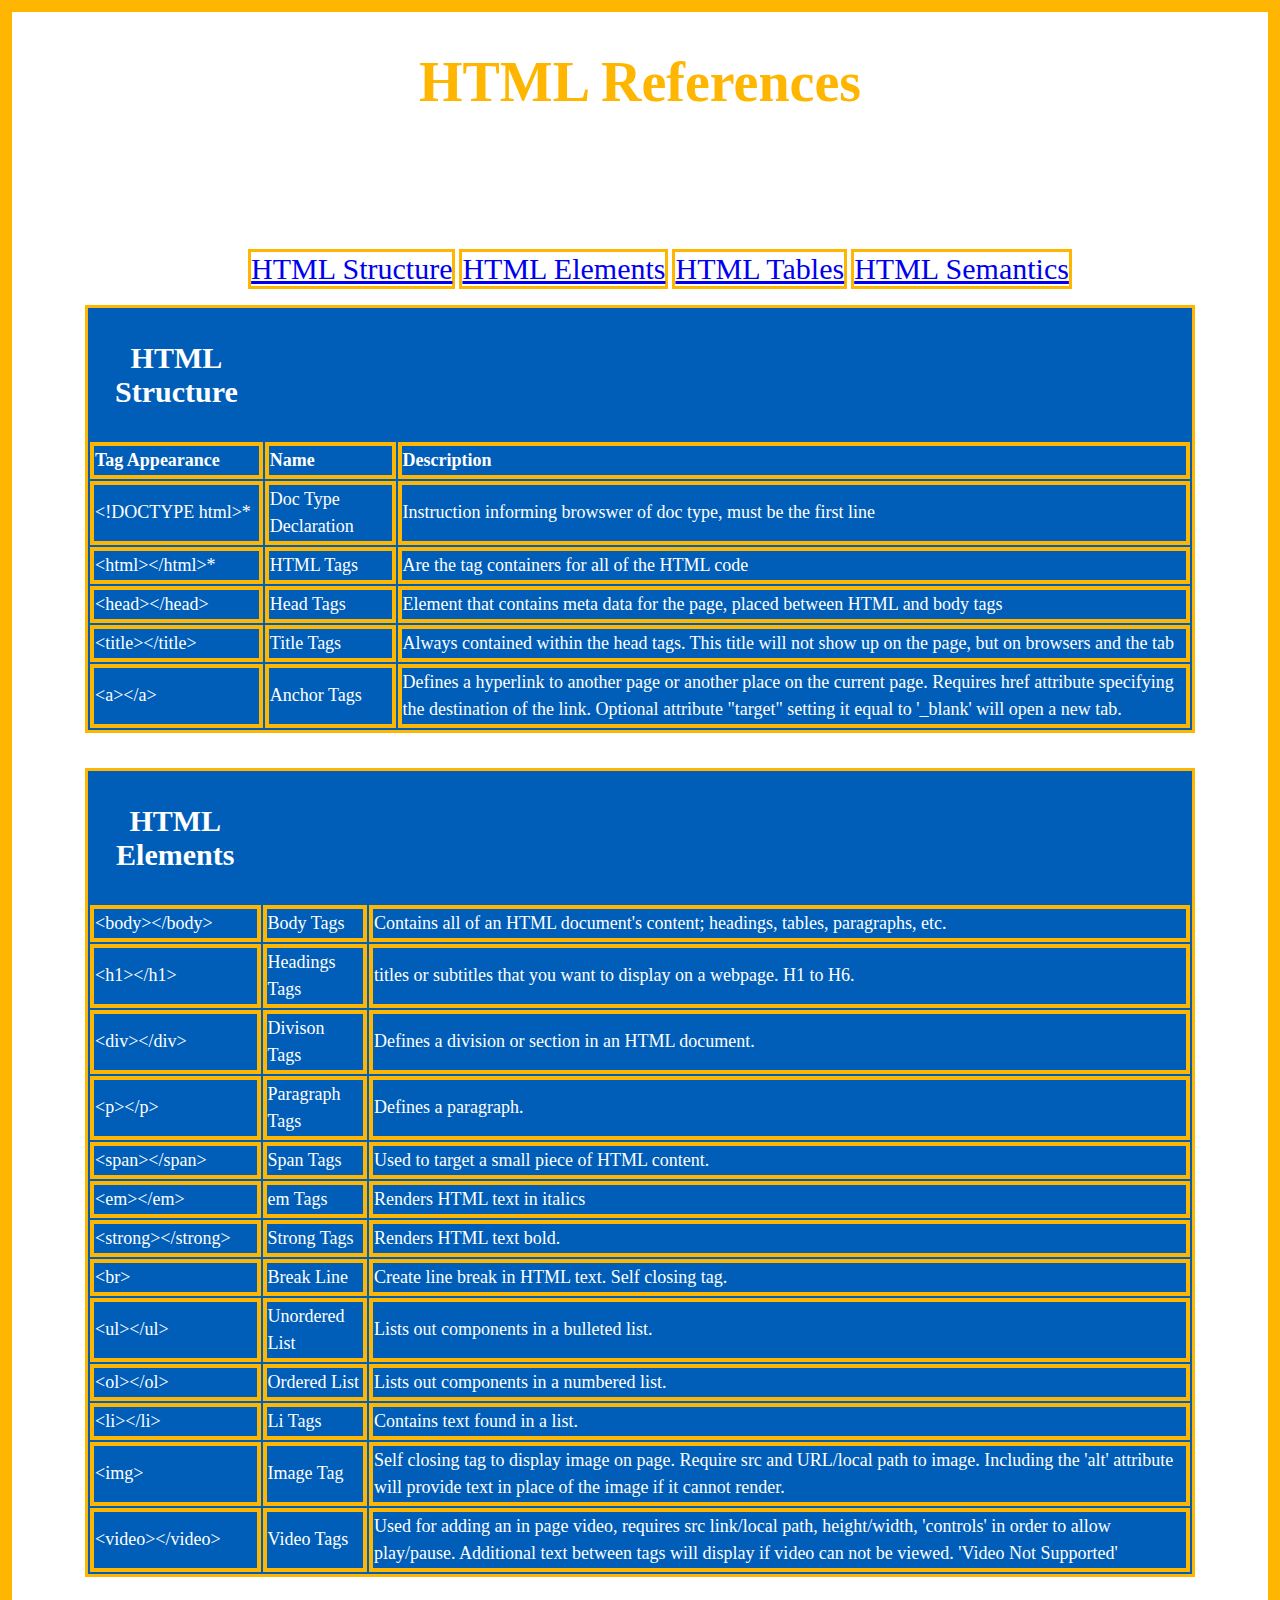
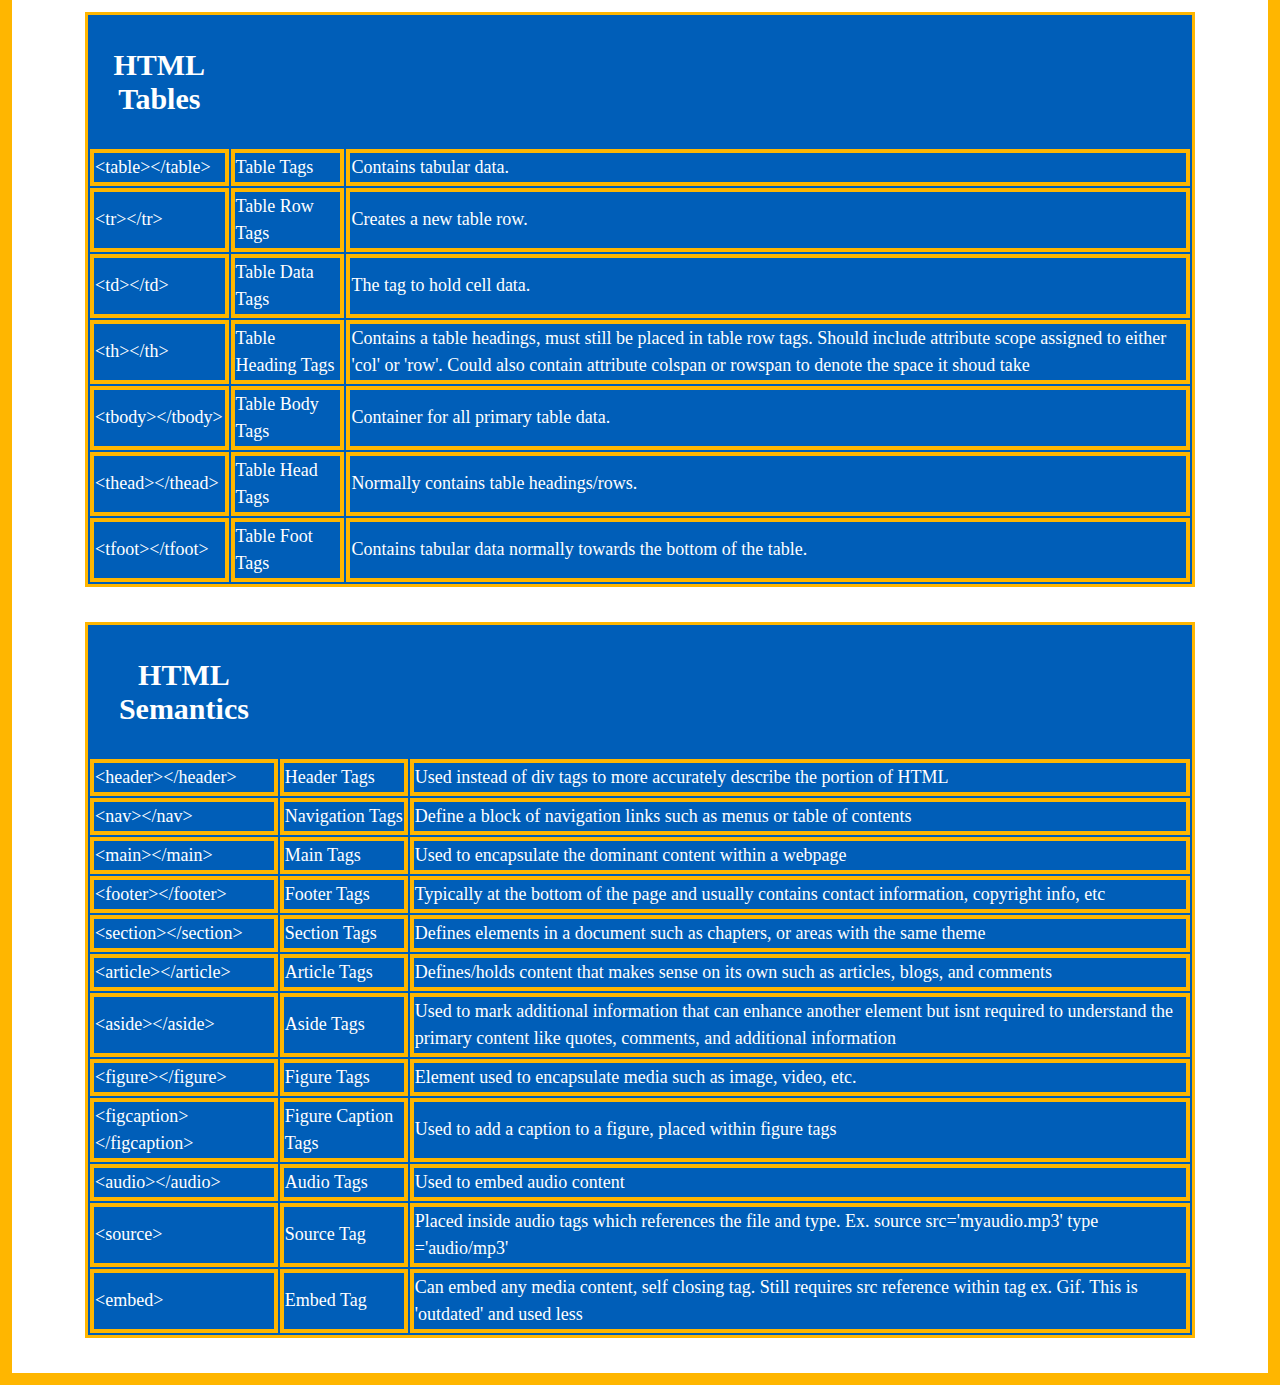
<file: resources/pages/HG/HTML.html>
<!DOCTYPE html>
<html>
  <head>
    <title>HTML References</title>
    <link href="resources/CSS/HTML.css" rel="stylesheet">
  </head>
  <body>
    <header>
      <h1>HTML References</h1>
      <h3>This page is meant to serve as a reference for the basic HTML tags covered in Codecadey's cirriculum</h3>
      <nav>
          <ul> 
              <li><a href="#str">HTML Structure</a></li>
              <li><a href="#ele">HTML Elements</a></li>
              <li><a href='#tab'>HTML Tables</a></li>
              <li><a href='#sem'>HTML Semantics</a></li>
          </ul>
      </nav> 
    </header>
    <section>
      <table>
          <thead>
            <th><h3 id="str">HTML Structure</h3></th>
          </thead>
          <tbody>
            <tr>
                <td><strong>Tag Appearance</strong></td>
                <td><strong>Name</strong></td>
                <td><strong>Description</strong></td>
            </tr>
            <tr>
                <td>&lt;!DOCTYPE html&gt;*</td>
                <td>Doc Type Declaration</td>
                <td>Instruction informing browswer of doc type, must be the first line</td>
            </tr>
            <tr>
                <td>&lt;html&gt;&lt;/html&gt;*</td>
                <td>HTML Tags</td>
                <td>Are the tag containers for all of the HTML code</td>
            </tr>
            <tr>
                <td>&lt;head&gt;&lt;/head&gt;</td>
                <td>Head Tags</td>
                <td>Element that contains meta data for the page, placed between HTML and body tags</td>
            </tr>
            <tr>
                <td>&lt;title&gt;&lt;/title&gt;</td>
                <td>Title Tags</td>
                <td>Always contained within the head tags. This title will not show up on the page, but on browsers and the tab</td>
            </tr>
            <tr>
              <td>&lt;a&gt;&lt;/a&gt;</td>
              <td>Anchor Tags</td>
              <td>Defines a hyperlink to another page or another place on the current page. Requires href attribute specifying the destination of the link. Optional attribute "target" setting it equal to '_blank' will open a new tab.</td>
            </tr>
          </tbody>
        </table>
      </section>
      <section>
        <table>
          <tbody>
            <th><h3 id="ele">HTML Elements</h3></th>
            <tr>
              <td>&lt;body&gt;&lt;/body&gt;</td>
              <td>Body Tags</td>
              <td>Contains all of an HTML document's content; headings, tables, paragraphs, etc.</td>
            </tr>
            <tr>
              <td>&lt;h1&gt;&lt;/h1&gt;</td>
              <td>Headings Tags</td>
              <td>titles or subtitles that you want to display on a webpage. H1 to H6. </td>
            </tr>
            <tr>
              <td>&lt;div&gt;&lt;/div&gt;</td>
              <td>Divison Tags</td>
              <td>Defines a division or section in an HTML document.</td>
            </tr>
            <tr>
              <td>&lt;p&gt;&lt;/p&gt;</td>
              <td>Paragraph Tags</td>
              <td>Defines a paragraph.</td>
            </tr>
            <tr>
              <td>&lt;span&gt;&lt;/span&gt;</td>
              <td>Span Tags</td>
              <td>Used to target a small piece of HTML content.</td>
            </tr>
            <tr>
              <td>&lt;em&gt;&lt;/em&gt;</td>
              <td>em Tags</td>
              <td>Renders HTML text in italics</td>
            </tr>
            <tr>
              <td>&lt;strong&gt;&lt;/strong&gt;</td>
              <td>Strong Tags</td>
              <td>Renders HTML text bold.</td>
            </tr>
            <tr>
              <td>&lt;br&gt;</td>
              <td>Break Line</td>
              <td>Create line break in HTML text. Self closing tag.</td>
            </tr>
            <tr>
              <td>&lt;ul&gt;&lt;/ul&gt;</td>
              <td>Unordered List</td>
              <td>Lists out components in a bulleted list.</td>
            </tr>
            <tr>
              <td>&lt;ol&gt;&lt;/ol&gt;</td>
              <td>Ordered List</td>
              <td>Lists out components in a numbered list.</td>
            </tr>
            <tr>
              <td>&lt;li&gt;&lt;/li&gt;</td>
              <td>Li Tags</td>
              <td>Contains text found in a list.</td>
            </tr>
            <tr>
              <td>&lt;img&gt;</td>
              <td>Image Tag</td>
              <td>Self closing tag to display image on page. Require src and URL/local path to image. Including the 'alt' attribute will provide text in place of the image if it cannot render.</td>
            </tr>
            <tr>
              <td>&lt;video&gt;&lt;/video&gt;</td>
              <td>Video Tags</td>
              <td>Used for adding an in page video, requires src link/local path, height/width, 'controls' in order to allow play/pause. Additional text between tags will display if video can not be viewed. 'Video Not Supported'</td>
            </tr>
          </tbody>
        </table>
      </section>
      <section>
        <table>
          <tbody>
            <th><h3 id="tab">HTML Tables</h3></th>
            <tr>
              <td>&lt;table&gt;&lt;/table&gt;</td>
              <td>Table Tags</td>
              <td>Contains tabular data.</td>
            </tr>
            <tr>
              <td>&lt;tr&gt;&lt;/tr&gt;</td>
              <td>Table Row Tags</td>
              <td>Creates a new table row.</td>
            </tr>
            <tr>
              <td>&lt;td&gt;&lt;/td&gt;</td>
              <td>Table Data Tags</td>
              <td>The tag to hold cell data.</td>
            </tr>
            <tr>
              <td>&lt;th&gt;&lt;/th&gt;</td>
              <td>Table Heading Tags</td>
              <td>Contains a table headings, must still be placed in table row tags. Should include attribute scope assigned to either 'col' or 'row'. Could also contain attribute colspan or rowspan to denote the space it shoud take</td>
            </tr>
            <tr>
              <td>&lt;tbody&gt;&lt;/tbody&gt;</td>
              <td>Table Body Tags</td>
              <td>Container for all primary table data.</td>
            </tr>
            <tr>
              <td>&lt;thead&gt;&lt;/thead&gt;</td>
              <td>Table Head Tags</td>
              <td>Normally contains table headings/rows.</td>
            </tr>
            <tr>
              <td>&lt;tfoot&gt;&lt;/tfoot&gt;</td>
              <td>Table Foot Tags</td>
              <td>Contains tabular data normally towards the bottom of the table.</td>
            </tr>
          </tr>
         </tbody>
        </table>
      </section>
      <section>
        <table>
          <tbody>
            <th><h3 id="sem">HTML Semantics</h3></th>
            <tr>
              <td>&lt;header&gt;&lt;/header&gt;</td>
              <td>Header Tags</td>
              <td>Used instead of div tags to more accurately describe the portion of HTML</td>
            </tr>
            <tr>
              <td>&lt;nav&gt;&lt;/nav&gt;</td>
              <td>Navigation Tags</td>
              <td>Define a block of navigation links such as menus or table of contents</td>
            </tr>
            <tr>
              <td>&lt;main&gt;&lt;/main&gt;</td>
              <td>Main Tags</td>
              <td>Used to encapsulate the dominant content within a webpage</td>
            </tr>
            <tr>
              <td>&lt;footer&gt;&lt;/footer&gt;</td>
              <td>Footer Tags</td>
              <td>Typically at the bottom of the page and usually contains contact information, copyright info, etc</td>
            </tr>
            <tr>
              <td>&lt;section&gt;&lt;/section&gt;</td>
              <td>Section Tags</td>
              <td>Defines elements in a document such as chapters, or areas with the same theme</td>
            </tr>
            <tr>
              <td>&lt;article&gt;&lt;/article&gt;</td>
              <td>Article Tags</td>
              <td>Defines/holds content that makes sense on its own such as articles, blogs, and comments</td>
            </tr>
            <tr>
              <td>&lt;aside&gt;&lt;/aside&gt;</td>
              <td>Aside Tags</td>
              <td>Used to mark additional information that can enhance another element but isnt required to understand the primary content like quotes, comments, and additional information</td>
            </tr>
            <tr>
              <td>&lt;figure&gt;&lt;/figure&gt;</td>
              <td>Figure Tags</td>
              <td>Element used to encapsulate media such as image, video, etc.</td>
            </tr>
            <tr>
              <td>&lt;figcaption&gt;&lt;/figcaption&gt;</td>
              <td>Figure Caption Tags</td>
              <td>Used to add a caption to a figure, placed within figure tags</td>
            </tr>
            <tr>
              <td>&lt;audio&gt;&lt;/audio&gt;</td>
              <td>Audio Tags</td>
              <td>Used to embed audio content</td>
            </tr>
            <tr>
              <td>&lt;source&gt;</td>
              <td>Source Tag</td>
              <td>Placed inside audio tags which references the file and type. Ex. source src='myaudio.mp3' type ='audio/mp3' </td>
            </tr>
            <tr>
              <td>&lt;embed&gt;</td>
              <td>Embed Tag</td>
              <td>Can embed any media content, self closing tag. Still requires src reference within tag ex. Gif. This is 'outdated' and used less</td>
            </tr>
          </tbody>
        </table>
    </section>
  </body>
  

</html>
</file>
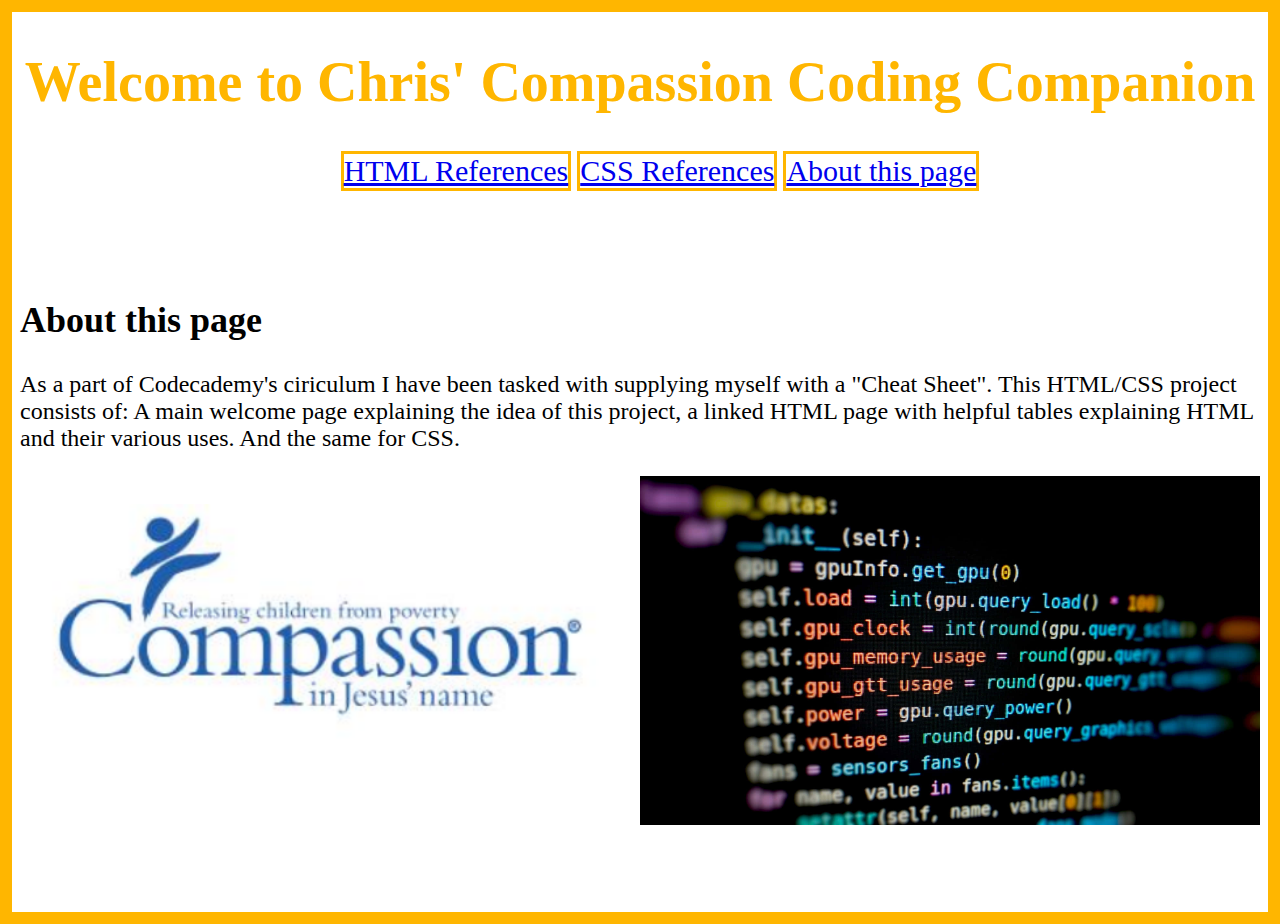
<file: resources/pages/HG/Welcome.html>
<!DOCTYPE html>
<html>
    <head>
        <title>Welcome</title>
        <link href="resources/CSS/Welcome.css" rel="stylesheet">
    </head>
    <header>
        <h1>Welcome to Chris' Compassion Coding Companion</h1>
        <nav>
            <ul>
                <li><a href="./HTML.html">HTML References</a></li>
                <li><a href="./CSS.html">CSS References</a></li>
                <li><a href="#abo">About this page</a></li>
            </ul>
        </nav>
    </header>
    <body>
        <h2 id="abo">About this page</h2>
        <p>As a part of Codecademy's ciriculum I have been tasked with supplying myself with a "Cheat Sheet". This HTML/CSS project consists of: A main welcome page explaining the idea of this project, a linked HTML page with 
            helpful tables explaining HTML and their various uses. And the same for CSS.</p>
        <img id= 'coding' src="./resources/images/programming.jpg">
        <img src="./resources/images/Compassion_Logo.png">
    </body>
</html>
</file>
<file: portfolio.css>
/* everything */

* {
    font-size: 32px;
    color: #00796b;
    font-family: Georgia, 'Times New Roman', Times, serif;
    padding: 0 0;
    margin: 0 0;
    justify-content: center;
    justify-items: center;
}

body {
    height: 100%;
    width: 100%;
    overflow: auto;
}

/*heading and nav*/

header {
    display: grid;
    grid-template-columns: 4fr 2fr;
    grid-template-rows: 1fr;
}

.top {
    grid-column-start: 1;
    grid-column-end: 1;
    grid-row-start: 1;
    grid-row-end: 1;
    height: 100%;
    width: 100%;
}

.bottom {
    display: flexbox;
    grid-column-start: 2;
    grid-column-end: 2;
    grid-row-start: 1;
    grid-row-end: 1;
    height: 100%;
    width: 100%;
    background-color: #333333;
    align-items: center;
}

header h1 {
    padding-top: 2.75rem;
    font-size: 1.72rem;
}

#pros {
    display: none;
}

nav ul {
    list-style-type: none;
}

nav ul li:hover{
    background-color: white;
    transition: 1s linear;
    cursor: pointer;
}

nav ul li, a {
    font-size: 2rem;
    text-align: center;
    padding: 1rem 0;
    margin: .5rem 0;
}

nav ol {
    list-style-type: none;
}

nav ol a {
    font-size: 1.5rem;
}

a {
    text-decoration: none;
}

#no {
    font-size: 1.5rem;
}


/*about me*/

.ab {
    text-align: center;
    background-color: #c0c0c0;
    padding-top: 4rem;
    padding-right: 2rem;
    padding-left: 2rem;
}

.ab h2{
    font-size: 1.5rem;
    padding-bottom: 1rem;
}

.ab p {
    font-size: 1rem;
    line-height: 2 ;
}



/*primary content*/

main {
    background-color: #c0c0c0;
    margin: 0 0;
    padding: 0 0;
    display: block;
    text-align: center;
}

.title {
    text-align: center;
    padding-top: 2rem;
    font-size: 1rem;
}

.content {
    padding-left: 2rem;
    padding-right: 2rem;
    text-align: center;
    padding-bottom: 2rem;
}

.page {
    width: 90%;
    height: 90%;
    padding-top: 3rem;
    padding-bottom: 1.5rem;
    padding-left: 3rem;
    padding-right: 3rem;
    justify-self: center;
}


/*footer*/

footer{
    padding-top: 2rem;
    padding-bottom: 6rem;
    margin: 0 0;
}

footer h2{
    font-size: 2rem;
    text-align: center;
    padding-bottom: 3rem;
}

.img {
    height: 8rem;
    width: 8rem;
}

/* Javascript Interactity */

#techs {
    font-size: 48px;
    display: flex;
    justify-content: space-between;
    flex-wrap: wrap;
}

#tech:hover{
    cursor: pointer;
}

#cloz {
    display: none;
}

#cloz:hover{
    cursor: pointer;
}


/* Media Queries */

@media only screen and (max-width: 480px) {
    .img {
        width: 85%
    }
}
</file>
<file: resources/css/portfolio_contact.css>
* {
    text-align: center;
    font-size: 34px;
    background-color: #333333;
    color: #00796b;
}
</file>
<file: resources/pages/BRB/Resources/CSS/style.css>
section {
    border: 6px solid black;
}


#colors li {
    border: 3px solid;
    display: inline-block;
    margin: 0 125px;
    width: 150px;
    height: 150px;
    text-align: center;
    font-size: 24px;
}

#but {
    background-color: #FFD34E;
}

#nav {
    color: white;
    background-color: #001f3f;
}

#war{
    background-color: #daa520;
}

#cre{
    background-color: #fff8e1;
}

header {
    text-align: center;
}

#bab, #geb, #babb{
    font-weight: bold;
}
#bai, #gei, #baii{
    font-style: italic;
}

#ba, #bali li{
    font-family: "Book Antiqua";
    font-size: 28px;
}

#ge, #geli li{
    font-family: "Georgia";
    font-size: 28px;
}

#bk, #bkli li{
    font-family: "Baskerville Old Face";
    font-size: 28px;
}

.style {
    font-size: 28px;
}

.styles li{
    font-size: 28px;
}
</file>
<file: resources/pages/HBC/Resources/CSS/HB.css>
/* The Entire Page */

html {
    font-size: 16px;
    font-family: 'Montserrat';
    height: 100%;
    width: 100%;
    margin: 0;
}

* {
    margin: 0 0;
    padding: 0 0;
}

/* Nav Bar and Heading  */

header {
    background-color: #008000;
    color: white;
    width: 100%;
    height: 100%;
    text-align: center;
}

header ul {
    display: grid;
    grid-template-columns: 1fr 1fr 1fr;
    grid-template-rows: 1fr;
    list-style-type: none;
    padding: 1rem 0 1rem 0;
    margin: 1rem 0 1rem 0;
}

header ul li {
    font-size: 1.75rem;
    color: #d2b48c;
}

header ul li:hover {
    text-decoration: underline;
    cursor: pointer;
}

.heading {
    padding: 3rem 0 5rem 0;
    
}

.heading h1 {
    font-size: 4.5rem;
}

.heading h4 {
    font-size: 2rem;
    padding-top: 1rem;
}

/* /* About Us? */

main {
    color: #7cb265;
    border-radius: 1rem;
    width: 100%;
}

main .about {
    text-align: center;
    padding: 2rem 0 3rem 0;
    background-color: #64462d;
    border: .625rem solid #d2b48c;
    border-radius: 1.25rem;
    width: 100%;
}

main .about h2 {
    font-size: 2.75rem;
}

main .about p {
    font-size: 1.75rem;
}

/* birds */

.birds {
    display: grid;
    grid-template-columns: 50% 50%;
    grid-template-rows: 1fr 1fr 1fr;
    justify-items: center;
    background-color: #008000;
    color: white;
    text-align: center;
    padding-bottom: 2.5rem;
    width: 100%;
}

.title {
    background-color: #008000;
    color: white;
    font-size: 2.75rem;
    text-align: center;
    padding: 2.5rem 0 1rem 0;
}

.birds img {
    height: 30rem;
    width: 30rem;
    border: .625rem solid #d2b48c;
    border-radius: 1.25rem;
    margin: 0 0 1.5rem 0;

}

@media only screen and (max-width: 1280px) {
    .birds {
        display: flex;
        flex-wrap: wrap;
        max-width: 100%;
        margin-left: auto;
        margin-right: auto;
        height: auto;
        justify-content: space-around;
        flex-direction: column;
        text-align: center;
    }



    .bird img {
        max-width: 75%;
        margin-left: auto;
        margin-right: auto;
    }

    .bird figcaption {
        min-width: 100%;
        
    }

    .meet {
        display: flex;
        flex-wrap: wrap;
        max-width: 100%;
        margin: 0 1rem 1rem 1rem;
        height: auto;
        justify-content: space-around;
        flex-direction: column;
}
    .meet img {
        max-width: 75%;
        margin-left: auto;
        margin-right: auto;
    }

}

.birds figcaption {
    text-align: center;
    font-size: 2.75rem;
}

.birds p {
    text-align: center;
    font-size: 1.75rem;
    padding: 3rem 2rem 2rem 3rem;

}

.a {
    grid-column-start: 1;
    grid-column-end: span 1;
    grid-row-start: 1;
    grid-row-end: span 1;
}

.b {
    grid-column-start: 2;
    grid-column-end: span 1;
    grid-row-start: 1;
    grid-row-end: span 1;
}

.c {
    grid-column-start: 1;
    grid-column-end: span 1;
    grid-row-start: 2;
    grid-row-end: span 1;
}

.d {
    grid-column-start: 2;
    grid-column-end: span 1;
    grid-row-start: 2;
    grid-row-end: span 1;
}

.e {
    grid-column-start: 1;
    grid-column-end: span 1;
    grid-row-start: 3;
    grid-row-end: span 1;
}

.f {
    grid-column-start: 2;
    grid-column-end: span 1;
    grid-row-start: 3;
    grid-row-end: span 1;
}

/* Where we Meet */

.bottom {
    border: .625rem solid #d2b48c;
    border-radius: 2rem;
    width: 100%;
}

.meeting {
    background-color: #008000;
    color: white;
    text-align: center;
    padding: 1.5rem 0 1.5rem 0;
}

.meeting h2 {
    font-size: 2.75rem
}

.meeting p {
    font-size: 1.75rem;
    padding: 1.5rem 0 1.5rem 0;
}

.meet {
    background-color: #008000;
    text-align: center;
    display: grid;
    grid-template-columns: 50% ;
    grid-template-rows: 1fr 1fr;

}

.meet img {
    width: 50rem;
    height: 25rem;
    border: .625rem solid #d2b48c;
    border-radius: 1.25rem;
}

.meet figcaption {
    font-size: 1.75rem;
    color: white;
    padding: 1rem 0 3rem 0;
}

.g {
    grid-column-start: 1;
    grid-column-end: span 1;
    grid-row-start: 1;
    grid-row-end: span 1;
}

.h {
    grid-column-start: 2;
    grid-column-end: span 1;
    grid-row-start: 1;
    grid-row-end: span 1;
}

.i {
    grid-column-start: 1;
    grid-column-end: span 2;
    grid-row-start: 2;
    grid-row-end: span 1;
}

footer {
    background-color: #64462d;
    color: #7cb265;
    text-align: center;
    padding: 3rem 0 3rem 0;
}

footer h2 {
    font-size: 2.75rem;
    padding-bottom: 1.5rem;
}

footer h4 {
    font-size: 1.75rem;
    padding: .5rem 0 .5rem 0;
}
</file>
<file: resources/pages/HG/resources/CSS/CSS.css>
* {
    font-family: Gotham;
}

header {
    color:#ffb600;
    text-align: center;
    height: 220px;
    position: relative;
    width: 100%;
    background-color: white;
    z-index: 10;
}

table {
    border: 3px solid #ffb600;
    background-color: #005eb8;
    margin: 35px 65px;
    overflow: hidden;
}


td {
    border: 4px solid #ffb600;
    color:white;
    line-height: 150%;
    font-size: 18px;
}

h3 {
    text-align: center;
    color: white;
    font-size: 30px;
    padding: auto;
}

h1 {
    font-size: 56px;
}

html {
    border: 12px solid #ffb600;
}

li {
    display: inline-block;
    width: auto;
    height: auto;
    padding: auto;
    font-size: 30px;
    border: 3px solid #ffb600;
}

li:hover {
    cursor: pointer;
    border: transparent;
}
</file>
<file: resources/pages/HG/resources/CSS/HTML.css>
* {
    font-family: Gotham;
}

header {
    color:#ffb600;
    text-align: center;
    height: 220px;
    position: relative;
    width: 100%;
    background-color: white;
    z-index: 10;
}

table {
    border: 3px solid #ffb600;
    background-color: #005eb8;
    margin: 35px 65px;
    overflow: hidden;
}


td {
    border: 4px solid #ffb600;
    color:white;
    line-height: 150%;
    font-size: 18px;
}

h3 {
    text-align: center;
    color: white;
    font-size: 30px;
    padding: auto;
}

h1 {
    font-size: 56px;
}

html {
    border: 12px solid #ffb600;
}

li {
    display: inline-block;
    width: auto;
    height: auto;
    padding: auto;
    font-size: 30px;
    border: 3px solid #ffb600;
}

li:hover {
    cursor: pointer;
    border: transparent;
}
</file>
<file: resources/pages/HG/resources/CSS/Welcome.css>
* {
    font-family: Gotham;
}

header {
    color:#ffb600;
    text-align: center;
    height: 220px;
    position: relative;
    width: 100%;
    background-color: white;
    z-index: 10;
}


h1 {
    font-size: 56px;
}

html {
    border: 12px solid #ffb600;
    height: 100%;
}

li {
    display: inline-block;
    width: auto;
    height: auto;
    padding: auto;
    font-size: 30px;
    border: 3px solid #ffb600;
}
body {
    font-size: 24px;
}

img {
    height: 50%;
    width: 50%;
    display: inline-block;
    position: relative;
    float: right;
}

li:hover {
    cursor: pointer;
    border: transparent;
}
</file>
